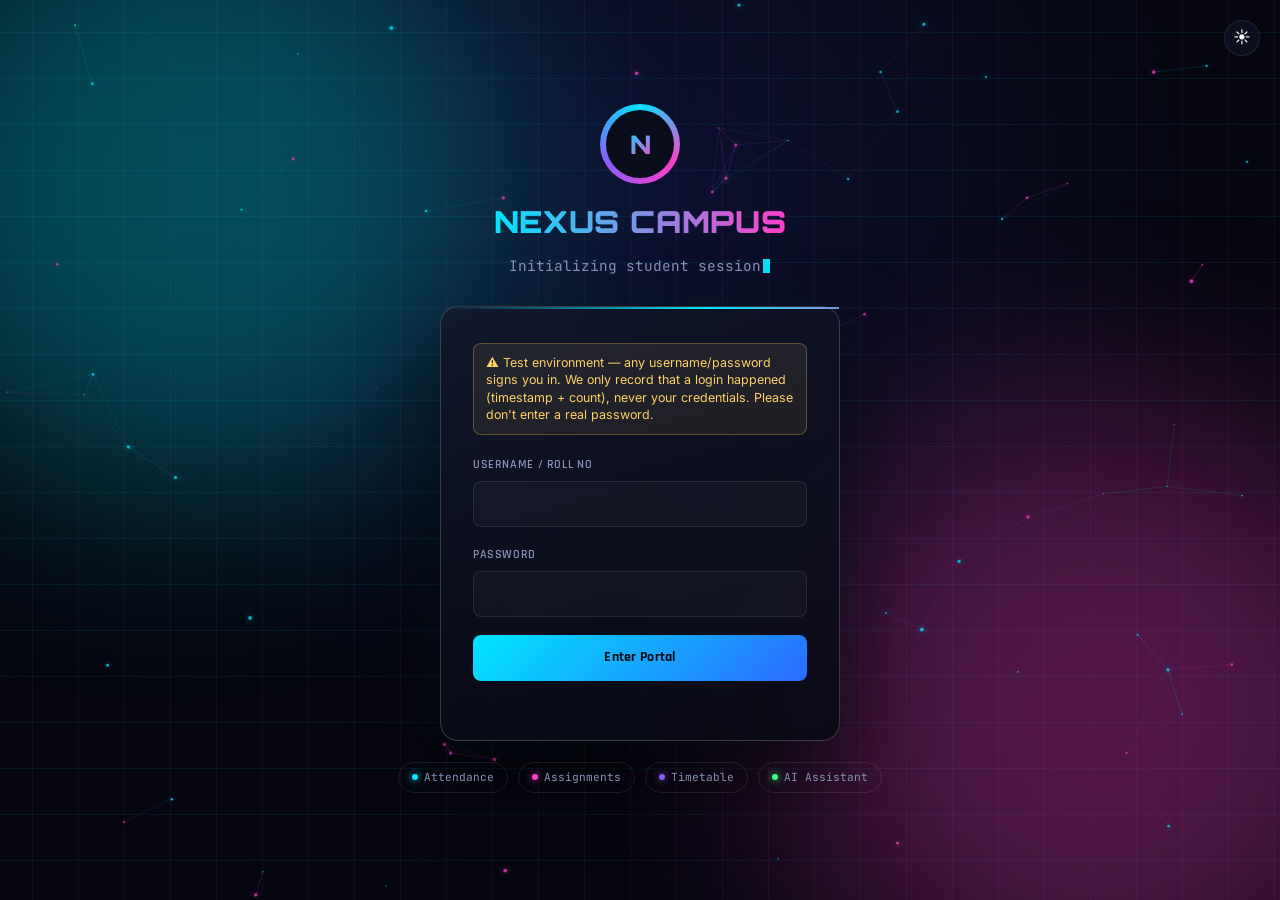
<file: futuristic-portal/index.html>
<!DOCTYPE html>
<html lang="en">
<head>
<meta charset="UTF-8" />
<meta name="viewport" content="width=device-width, initial-scale=1.0" />
<title>Nexus Campus — Sign In</title>
<script src="js/theme.js?v=3.0.0"></script>
<link rel="icon" type="image/png" href="favicon.png">
<link rel="stylesheet" href="css/style.css?v=3.0.0" />
</head>
<body>
<div class="nexus-boot" id="nexus-boot"><div class="boot-inner"><div class="boot-mark">N</div><div class="boot-title">INITIALIZING NEXUS CAMPUS</div><div class="boot-track"><span></span></div><div class="boot-status" id="boot-status">AUTHENTICATING SYSTEM MODULES…</div></div></div>

<div class="login-page">
  <button class="theme-toggle-btn fixed-corner" title="Toggle theme"></button>
  <canvas id="login-canvas"></canvas>
  <div class="login-grid-layer" id="login-grid-layer"></div>
  <div class="blob-layer blob-cyan" id="blob-cyan"><div class="blob-inner"></div></div>
  <div class="blob-layer blob-magenta" id="blob-magenta"><div class="blob-inner"></div></div>

  <div class="login-center">
    <div class="login-logo" id="login-logo"><span>N</span></div>

    <div class="login-brand">
      <h1>NEXUS CAMPUS</h1>
      <div class="login-typed" id="login-typed"><span class="login-cursor"></span></div>
    </div>

    <div class="login-card is-visible">
      <div class="disclosure">
        ⚠ Test environment — any username/password signs you in. We only record that a login happened (timestamp + count), never your credentials. Please don't enter a real password.
      </div>

      <form id="login-form">
        <div class="field">
          <label for="username">Username / Roll No</label>
          <input type="text" id="username" required autocomplete="username" />
        </div>
        <div class="field">
          <label for="password">Password</label>
          <input type="password" id="password" required autocomplete="current-password" />
        </div>
        <button type="submit" class="btn">Enter Portal</button>
        <div class="error-msg" id="error-msg"></div>
      </form>
    </div>

    <div class="feature-pills">
      <span><i></i>Attendance</span>
      <span><i></i>Assignments</span>
      <span><i></i>Timetable</span>
      <span><i></i>AI Assistant</span>
    </div>
  </div>
</div>

<script src="js/api.js?v=3.0.0"></script>
<script src="js/login-fx.js?v=3.0.0"></script>
<script>
  const boot = document.getElementById("nexus-boot");
  const bootStatus = document.getElementById("boot-status");
  setTimeout(() => { if (bootStatus) bootStatus.textContent = "CAMPUS SYSTEM ONLINE"; }, 850);
  setTimeout(() => { if (boot) boot.classList.add("done"); }, 1500);

  if (window.NexusTheme) {
    window.NexusTheme.wireButton(document.querySelector(".theme-toggle-btn"));
  }

  document.getElementById("login-form").addEventListener("submit", async (e) => {
    e.preventDefault();
    const username = document.getElementById("username").value.trim();
    const password = document.getElementById("password").value;
    const errorEl = document.getElementById("error-msg");
    errorEl.textContent = "";

    try {
      // Call the backend directly so sign-in does not depend on api.js loading.
      // This also avoids stale browser-cache problems after a Render redeploy.
      if (window.location.protocol === "file:") {
        throw new Error("Start Nexus Campus with server.py, then open http://localhost:5500");
      }

      const submitBtn = e.currentTarget.querySelector("button[type=submit]");
      submitBtn.disabled = true; submitBtn.textContent = "Connecting…";
      const response = await fetch("/api/login", {
        method: "POST",
        headers: { "Content-Type": "application/json" },
        body: JSON.stringify({ username, password })
      });

      const result = await response.json().catch(() => ({}));
      if (!response.ok) {
        throw new Error(result.error || result.detail || `Login failed (${response.status})`);
      }

      localStorage.setItem("nexus_token", result.token || "test-session-token");
      localStorage.setItem("nexus_name", result.name || username || "Student");
      localStorage.setItem("nexus_roll", result.roll_no || "TEST-000");
      const next = new URLSearchParams(location.search).get("next");
      window.location.href = next && /^[a-z0-9_-]+\.html$/i.test(next) ? next : "dashboard.html";
    } catch (err) {
      console.error("Nexus login error:", err);
      errorEl.textContent = err.message || "Login failed. Please try again.";
    } finally {
      const submitBtn = e.currentTarget.querySelector("button[type=submit]");
      if (submitBtn) { submitBtn.disabled = false; submitBtn.textContent = "Enter Portal"; }
    }
  });
</script>
</body>
</html>
</file>
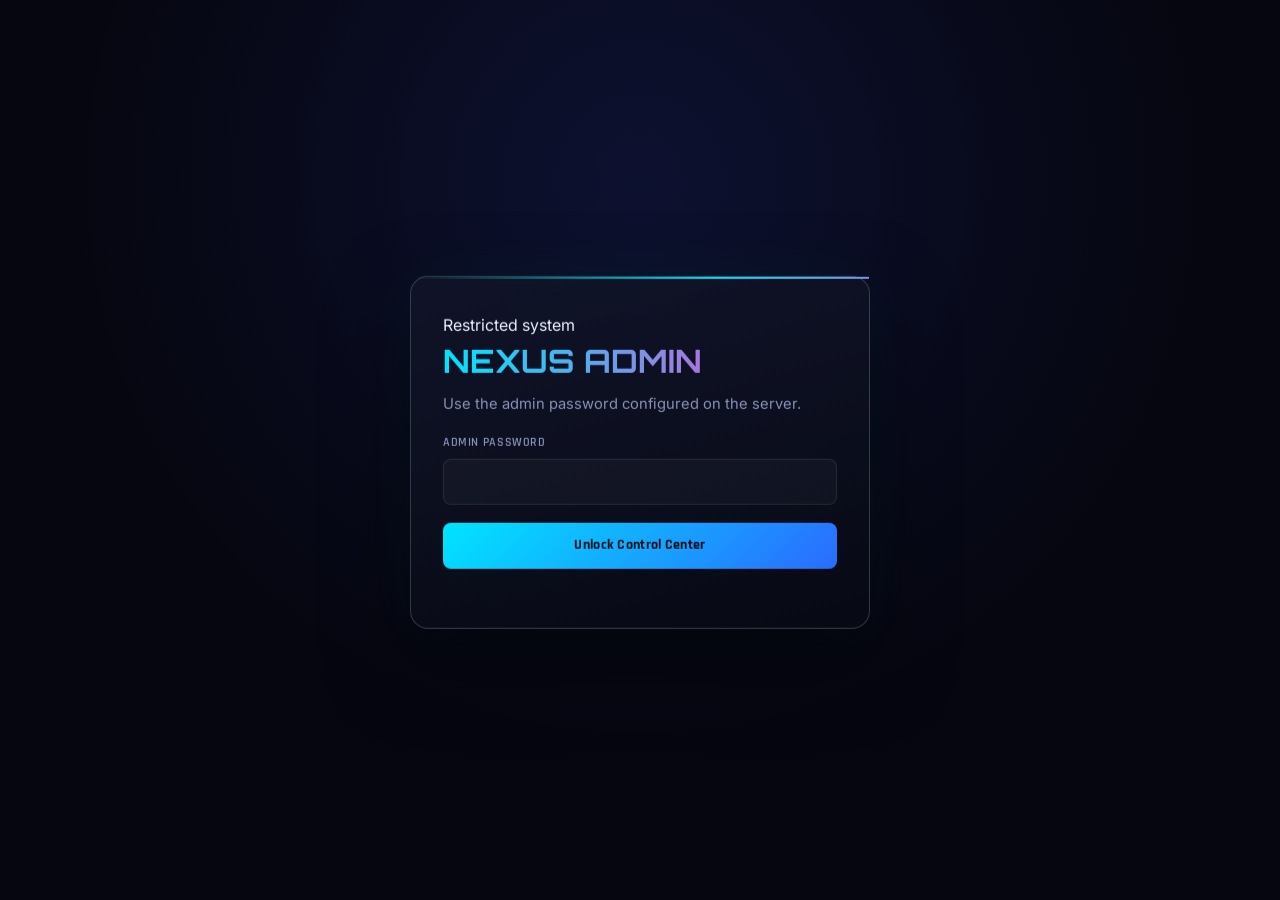
<file: futuristic-portal/admin.html>
<!DOCTYPE html><html lang="en"><head><meta charset="UTF-8"><meta name="viewport" content="width=device-width,initial-scale=1.0"><title>Admin Control Center — Nexus Campus</title><script src="js/theme.js?v=3.0.0"></script><link rel="icon" href="favicon.png"><link rel="stylesheet" href="css/style.css?v=3.0.0"></head><body>
<div id="admin-gate" class="admin-gate login-page"><div class="login-card admin-login-card is-visible"><span class="eyebrow">Restricted system</span><h1 class="admin-gate-title">NEXUS ADMIN</h1><p class="subtext" style="margin:8px 0 18px">Use the admin password configured on the server.</p><div class="admin-server-warning" id="admin-server-warning" hidden><b>⚠ Backend server is not running</b><span>Admin tools need the Python server. Run <code>python server.py</code> in this folder, then open <code>http://localhost:5500/admin.html</code>.</span></div><div class="field"><label>Admin password</label><input type="password" id="admin-password" autocomplete="off"></div><button class="btn" id="admin-unlock-btn" style="width:100%">Unlock Control Center</button><div class="error-msg" id="admin-error"></div></div></div>
<div class="app-shell" id="admin-dashboard" style="display:none"><aside class="sidebar"><div class="sidebar-topbar"><div class="brand">NEXUS_ADMIN</div><button class="theme-toggle-btn"></button></div><div class="live-clock"><span class="dot"></span><span id="live-clock-text">--:--:--</span></div><div class="student-badge"><b>Control Center</b><span>Content + system management</span></div><nav class="nav admin-nav"><a href="#overview">Overview</a><a href="#announcements">Announcements</a><a href="#events">Events</a><a href="#assignments">Assignments</a><a href="#timetable">Timetable</a><a href="#profile">Student Profile</a><a href="#pdfs">PDF Library</a><a href="#logins">Login Analytics</a></nav><a class="logout-btn" href="index.html">← Student Login</a></aside><main class="main admin-main">
<div class="page-header" id="overview"><div><span class="eyebrow">System authority</span><h1>Admin Control Center</h1></div><span class="live-badge"><span class="dot"></span>LIVE · PERSISTENT DATA</span></div>
<div class="grid cols-4" id="admin-stats"><div class="card metric-card"><div class="label">Loading…</div></div></div>
<section class="admin-section" id="announcements"><div class="section-title"><div><span class="eyebrow">Broadcast system</span><h2>Campus Announcements</h2></div></div><div class="grid cols-2"><div class="card"><div class="field"><label>Title</label><input id="ann-title"></div><div class="field"><label>Message</label><textarea id="ann-body" rows="4"></textarea></div><div class="field"><label>Priority</label><select id="ann-level"><option value="info">Info</option><option value="important">Important</option><option value="urgent">Urgent</option></select></div><button class="btn" onclick="addAnnouncement()">Publish Announcement</button><div class="error-msg" id="ann-status"></div></div><div class="card"><span class="section-label">Published feed</span><div id="admin-ann-list" class="admin-list"></div></div></div></section>
<section class="admin-section" id="events"><div class="section-title"><div><span class="eyebrow">Unified calendar</span><h2>Campus Events & Exams</h2></div></div><div class="grid cols-2"><div class="card"><div class="field"><label>Title</label><input id="event-title"></div><div class="grid cols-2"><div class="field"><label>Date</label><input type="date" id="event-date"></div><div class="field"><label>Time</label><input type="time" id="event-time"></div></div><div class="grid cols-2"><div class="field"><label>Type</label><select id="event-type"><option value="event">Campus Event</option><option value="exam">Exam/Test</option><option value="deadline">Deadline</option></select></div><div class="field"><label>Location</label><input id="event-location"></div></div><button class="btn" onclick="addEvent()">Add to Calendar</button><div class="error-msg" id="event-status"></div></div><div class="card"><span class="section-label">Upcoming</span><div id="admin-event-list" class="admin-list"></div></div></div></section>
<section class="admin-section" id="assignments"><div class="section-title"><div><span class="eyebrow">Coursework control</span><h2>Assignments</h2></div></div><div class="grid cols-2"><div class="card"><div class="field"><label>Assignment title</label><input id="assignment-title"></div><div class="field"><label>Subject</label><input id="assignment-subject"></div><div class="field"><label>Due date</label><input type="date" id="assignment-date"></div><button class="btn" onclick="addAssignment()">Create Assignment</button><div class="error-msg" id="assignment-status"></div></div><div class="card"><span class="section-label">Current assignments</span><div id="admin-assignment-list" class="admin-list"></div></div></div></section>
<section class="admin-section" id="timetable"><div class="section-title"><div><span class="eyebrow">Schedule editor</span><h2>Timetable</h2></div></div><div class="card timetable-grid"><p class="subtext" style="margin-bottom:12px">Click any subject cell to edit it, then press Enter.</p><table id="admin-timetable-table"></table></div></section>
<section class="admin-section" id="profile"><div class="section-title"><div><span class="eyebrow">Digital identity</span><h2>Student Profile</h2></div></div><div class="card"><div class="grid cols-3"><div class="field"><label>Name</label><input id="p-name"></div><div class="field"><label>Roll No</label><input id="p-roll"></div><div class="field"><label>Avatar letters</label><input id="p-avatar" maxlength="2"></div><div class="field"><label>Department</label><input id="p-department"></div><div class="field"><label>Semester</label><input id="p-semester"></div><div class="field"><label>Section</label><input id="p-section"></div><div class="field"><label>Email</label><input id="p-email"></div><div class="field"><label>Phone</label><input id="p-phone"></div></div><div class="field"><label>Profile note</label><textarea id="p-bio" rows="3"></textarea></div><button class="btn" onclick="saveProfile()">Save Student Profile</button><div class="error-msg" id="profile-status"></div></div></section>
<section class="admin-section" id="pdfs"><div class="section-title"><div><span class="eyebrow">AI Study Library</span><h2>PDF Management</h2></div></div><div class="card"><input type="file" id="pdf-upload-input" accept="application/pdf" class="file-field"><button class="btn" id="pdf-upload-btn" style="margin-top:12px">Upload PDF</button><div class="error-msg" id="upload-status"></div><div id="admin-pdf-list" class="admin-list" style="margin-top:18px"></div></div></section>
<section class="admin-section" id="logins"><div class="section-title"><div><span class="eyebrow">Activity telemetry</span><h2>Login Analytics</h2></div></div><div class="grid cols-3" style="margin-bottom:18px"><div class="card metric-card cyan"><div class="label">Total Logins</div><div class="value" id="stat-total">0</div></div><div class="card metric-card magenta"><div class="label">Days Tracked</div><div class="value" id="stat-days">0</div></div><div class="card metric-card purple"><div class="label">Busiest Day</div><div class="value small-value" id="stat-busiest">—</div></div></div><div class="card" style="margin-bottom:18px"><div class="bar-chart" id="bar-chart"></div></div><div class="card timetable-grid"><table><thead><tr><th>Timestamp</th><th>IP</th></tr></thead><tbody id="entries-table"></tbody></table></div></section>
</main></div>
<script src="js/login-fx.js?v=3.0.0"></script><script>
let adminPassword="",portalData=null;
const isDirectFile=location.protocol==="file:";
if(isDirectFile){const w=document.getElementById("admin-server-warning"),b=document.getElementById("admin-unlock-btn");if(w)w.hidden=false;if(b){b.disabled=true;b.textContent="START SERVER.PY FIRST";}}const esc=v=>{const d=document.createElement('div');d.textContent=String(v??'');return d.innerHTML;};async function adminPost(path,data={}){const r=await fetch(path,{method:"POST",headers:{"Content-Type":"application/json"},body:JSON.stringify({...data,password:adminPassword})});const j=await r.json();if(!r.ok)throw new Error(j.error||"Request failed");return j;}async function adminGet(path){const r=await fetch(path,{headers:{"X-Admin-Password":adminPassword},cache:"no-store"});const j=await r.json().catch(()=>({}));if(!r.ok)throw new Error(j.error||"Access denied");return j;}async function loadData(){portalData=await adminGet("/api/admin/data");renderAll();}
async function unlock(){const p=document.getElementById("admin-password").value.trim(),err=document.getElementById("admin-error"),btn=document.getElementById("admin-unlock-btn");err.textContent="";if(!p){err.textContent="Enter the admin password.";return;}btn.disabled=true;btn.textContent="VERIFYING…";try{const u=await fetch("/api/admin/unlock",{method:"POST",headers:{"Content-Type":"application/json"},body:JSON.stringify({password:p})});const uj=await u.json().catch(()=>({}));if(!u.ok)throw new Error(uj.error||"Access denied");adminPassword=p;const j=await adminGet("/api/admin/logins");document.getElementById("admin-gate").style.display="none";document.getElementById("admin-dashboard").style.display="grid";window.NexusTheme?.wireButton(document.querySelector("#admin-dashboard .theme-toggle-btn"));startClock();renderLogins(j);await loadData();await loadPdfs();}catch(e){err.textContent=e.message||"Could not reach the admin service.";}finally{btn.disabled=false;btn.textContent="Unlock Control Center";}}document.getElementById("admin-unlock-btn").onclick=unlock;document.getElementById("admin-password").onkeydown=e=>{if(e.key==="Enter")unlock();};
function startClock(){const el=document.getElementById("live-clock-text");const tick=()=>{if(el)el.textContent=new Date().toLocaleTimeString([], {hour:"2-digit",minute:"2-digit",second:"2-digit"});};tick();setInterval(tick,1000);}
function renderAll(){const d=portalData;document.getElementById("admin-stats").innerHTML=`<div class="card metric-card cyan"><div class="glow-icon">◈</div><div class="label">Announcements</div><div class="value">${d.announcements.length}</div></div><div class="card metric-card green"><div class="glow-icon">◇</div><div class="label">Campus Events</div><div class="value">${d.events.length}</div></div><div class="card metric-card yellow"><div class="glow-icon">✓</div><div class="label">Assignments</div><div class="value">${d.assignments.length}</div></div><div class="card metric-card purple"><div class="glow-icon">◎</div><div class="label">Student</div><div class="value small-value">${esc(d.profile.roll_no)}</div></div>`;document.getElementById("admin-ann-list").innerHTML=d.announcements.map(n=>itemRow(n.title,`${n.level} · ${n.date}`,"announcement",n.id)).join("")||"<p class='subtext'>None</p>";document.getElementById("admin-event-list").innerHTML=d.events.map(e=>itemRow(e.title,`${e.date} ${e.time||''} · ${e.type}`,"event",e.id)).join("")||"<p class='subtext'>None</p>";document.getElementById("admin-assignment-list").innerHTML=d.assignments.map(a=>itemRow(a.title,`${a.subject} · ${a.due_date} · ${a.status}`,"assignment",a.id)).join("")||"<p class='subtext'>None</p>";renderTimetable();fillProfile();}
function itemRow(title,meta,kind,id){return`<div class="admin-item"><div><b>${esc(title)}</b><small>${esc(meta)}</small></div><button onclick="deleteItem('${kind}','${id}')">Delete</button></div>`;}
async function deleteItem(kind,id){try{await adminPost("/api/admin/delete",{kind,id});await loadData();}catch(e){alert(e.message||"Delete failed.");}}
async function addAnnouncement(){try{await adminPost("/api/admin/announcement",{title:document.getElementById("ann-title").value,body:document.getElementById("ann-body").value,level:document.getElementById("ann-level").value});document.getElementById("ann-title").value="";document.getElementById("ann-body").value="";await loadData();}catch(e){document.getElementById("ann-status").textContent=e.message;}}
async function addEvent(){try{await adminPost("/api/admin/event",{title:document.getElementById("event-title").value,date:document.getElementById("event-date").value,time:document.getElementById("event-time").value,type:document.getElementById("event-type").value,location:document.getElementById("event-location").value});await loadData();}catch(e){document.getElementById("event-status").textContent=e.message;}}
async function addAssignment(){try{await adminPost("/api/admin/assignment",{title:document.getElementById("assignment-title").value,subject:document.getElementById("assignment-subject").value,due_date:document.getElementById("assignment-date").value});await loadData();}catch(e){document.getElementById("assignment-status").textContent=e.message;}}
function renderTimetable(){const t=portalData.timetable;document.getElementById("admin-timetable-table").innerHTML=`<thead><tr><th>Time</th>${t.days.map(x=>`<th>${x}</th>`).join("")}</tr></thead><tbody>${t.periods.map((p,pi)=>`<tr><td>${p}</td>${t.days.map((_,di)=>`<td><input class="timetable-edit" value="${esc(t.grid[di][pi])}" data-day="${di}" data-period="${pi}"></td>`).join("")}</tr>`).join("")}</tbody>`;document.querySelectorAll(".timetable-edit").forEach(i=>i.onkeydown=async e=>{if(e.key==="Enter"){await adminPost("/api/admin/timetable",{day_index:Number(i.dataset.day),period_index:Number(i.dataset.period),subject:i.value});await loadData();}});}
function fillProfile(){const p=portalData.profile;[["p-name","name"],["p-roll","roll_no"],["p-avatar","avatar"],["p-department","department"],["p-semester","semester"],["p-section","section"],["p-email","email"],["p-phone","phone"],["p-bio","bio"]].forEach(([id,k])=>document.getElementById(id).value=p[k]||"");}async function saveProfile(){try{await adminPost("/api/admin/profile",{name:val("p-name"),roll_no:val("p-roll"),avatar:val("p-avatar"),department:val("p-department"),semester:val("p-semester"),section:val("p-section"),email:val("p-email"),phone:val("p-phone"),bio:val("p-bio")});document.getElementById("profile-status").style.color="var(--green)";document.getElementById("profile-status").textContent="Profile saved.";await loadData();}catch(e){document.getElementById("profile-status").textContent=e.message;}}const val=id=>document.getElementById(id).value;
async function loadPdfs(){const r=await fetch("/api/pdfs",{cache:"no-store"}),d=await r.json();if(!r.ok)throw new Error(d.error||"Could not load PDFs.");document.getElementById("admin-pdf-list").innerHTML=d.files?.map(f=>`<div class="admin-item"><div><b>${esc(f.name)}</b><small>${(f.size/1024).toFixed(1)} KB · AI-ready</small></div><button onclick="deletePdf('${f.name.replace(/'/g,"\\'")}')">Delete</button></div>`).join("")||"<p class='subtext'>No PDFs</p>";}async function deletePdf(name){try{await adminPost("/api/admin/delete-pdf",{name});await loadPdfs();}catch(e){alert(e.message||"Could not delete PDF.");}}document.getElementById("pdf-upload-btn").onclick=async()=>{const f=document.getElementById("pdf-upload-input").files[0],s=document.getElementById("upload-status");if(!f){s.textContent="Choose a PDF first.";return;}const fd=new FormData();fd.append("password",adminPassword);fd.append("file",f);const r=await fetch("/api/admin/upload-pdf",{method:"POST",body:fd}),j=await r.json();s.textContent=r.ok?`Uploaded ${j.name}`:(j.error||"Upload failed");s.style.color=r.ok?"var(--green)":"var(--red)";if(r.ok)loadPdfs();};
function renderLogins(data){document.getElementById("stat-total").textContent=data.total;const days=Object.keys(data.by_day).sort();document.getElementById("stat-days").textContent=days.length;let busiest=days[0]||"—";days.forEach(d=>{if(data.by_day[d]>(data.by_day[busiest]||0))busiest=d;});document.getElementById("stat-busiest").textContent=busiest;const max=Math.max(1,...Object.values(data.by_day));document.getElementById("bar-chart").innerHTML=days.map(d=>`<div class="bar-col"><div class="bar-count">${data.by_day[d]}</div><div class="bar" style="height:${Math.max(4,Math.round(data.by_day[d]/max*100))}%"></div><div class="bar-label">${d.slice(5)}</div></div>`).join("")||"<p class='subtext'>No login activity.</p>";document.getElementById("entries-table").innerHTML=[...data.entries].reverse().map(e=>`<tr><td>${esc(e.timestamp)}</td><td>${esc(e.ip)}</td></tr>`).join("")||"<tr><td colspan='2'>No entries</td></tr>";}
</script></body></html>
</file>
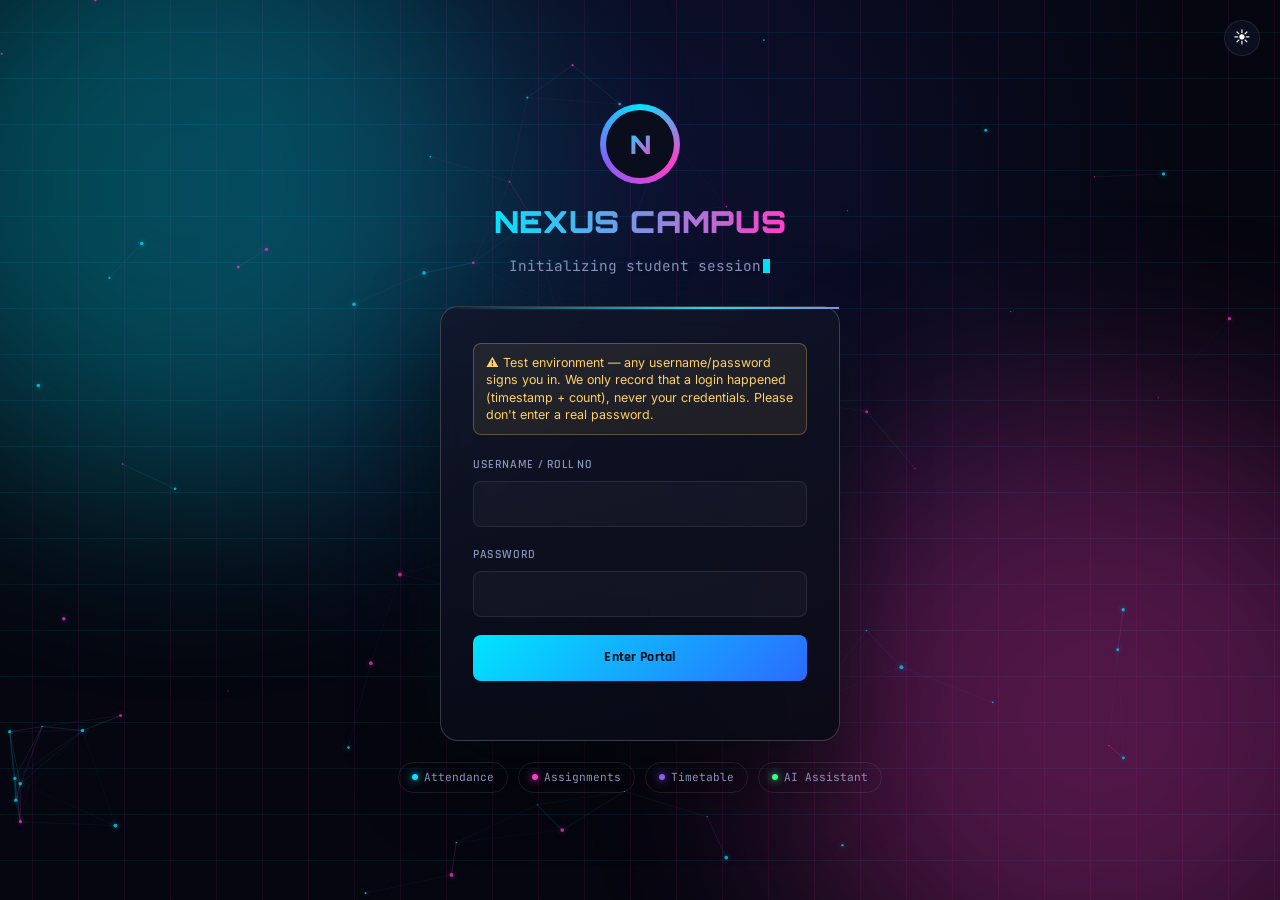
<file: futuristic-portal/announcements.html>
<!DOCTYPE html><html lang="en"><head><meta charset="UTF-8"><meta name="viewport" content="width=device-width,initial-scale=1.0"><title>Announcements — Nexus Campus</title><script src="js/theme.js?v=3.0.0"></script><link rel="icon" href="favicon.png"><link rel="stylesheet" href="css/style.css?v=3.0.0"></head><body>
<div class="app-shell"><aside class="sidebar" id="sidebar"></aside><main class="main">
<div class="page-header"><div><span class="eyebrow">Campus signal feed</span><h1>Announcements</h1></div><span class="live-badge"><span class="dot"></span>LIVE UPDATES</span></div>
<div class="announcement-hero card"><div><span class="eyebrow">Nexus Broadcast</span><h2>Everything important, in one feed.</h2><p class="subtext">Notices posted from the admin control center appear here and in your notification panel automatically.</p></div><div class="signal-visual"><span></span><span></span><span></span></div></div>
<div id="announcement-feed" class="announcement-feed"><div class="card"><p class="subtext">Loading campus feed…</p></div></div>
</main></div>
<script src="js/auth.js?v=3.0.0"></script><script src="js/api.js?v=3.0.0"></script><script>
requireLogin(); renderSidebar("announcements.html");
(async()=>{const feed=document.getElementById("announcement-feed");try{const items=await getAnnouncements();feed.innerHTML=items.length?items.map(n=>`<article class="card announcement-card ${n.level||'info'}"><div class="announcement-meta"><span class="announcement-level">${nexusEscape((n.level||'info').toUpperCase())}</span><span>${nexusEscape(n.date||'')}</span></div><h2>${nexusEscape(n.title)}</h2><p>${nexusEscape(n.body)}</p></article>`).join(""):`<div class="card"><p class="subtext">No campus announcements yet.</p></div>`;}catch(e){feed.innerHTML=`<div class="card"><p class="subtext">Could not load announcements.</p></div>`;}})();
</script></body></html>
</file>
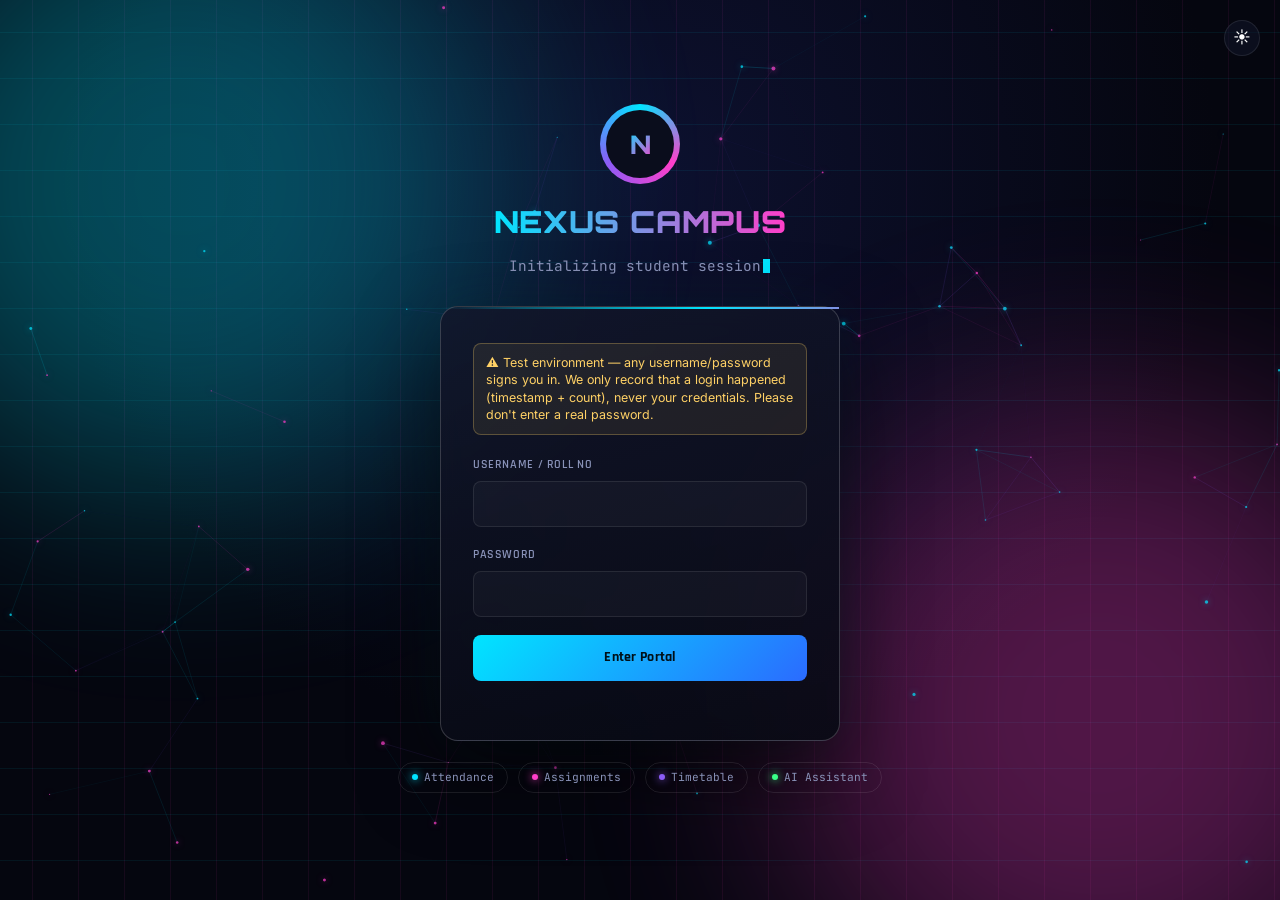
<file: futuristic-portal/assignments.html>
<!DOCTYPE html>
<html lang="en">
<head>
<meta charset="UTF-8" />
<meta name="viewport" content="width=device-width, initial-scale=1.0" />
<title>Assignments — Nexus Campus</title>
<script src="js/theme.js?v=3.0.0"></script>
<link rel="icon" type="image/png" href="favicon.png">
<link rel="stylesheet" href="css/style.css?v=3.0.0" />
</head>
<body>

<div class="app-shell">
  <aside class="sidebar" id="sidebar"></aside>

  <main class="main">
    <div class="page-header">
      <div>
        <span class="eyebrow">All subjects</span>
        <h1>Assignments</h1>
      </div>
    </div>

    <div class="card">
      <table>
        <thead><tr><th>Title</th><th>Subject</th><th>Due</th><th>Status</th><th></th></tr></thead>
        <tbody id="assignments-table"><tr><td colspan="5">Loading…</td></tr></tbody>
      </table>
    </div>

    <div class="card" id="submit-panel" style="margin-top:18px; display:none;">
      <span class="label" style="font-family:var(--font-head); color:var(--text-dim); font-size:0.8rem; text-transform:uppercase;">Submit: <span id="submit-title"></span></span>
      <div class="field" style="margin-top:12px;">
        <label for="submit-text">Your answer / notes</label>
        <textarea id="submit-text" rows="4" placeholder="Type or paste your submission…"></textarea>
      </div>
      <button class="btn" id="submit-confirm">Submit assignment</button>
      <button class="btn secondary" id="submit-cancel" style="margin-left:8px;">Cancel</button>
      <div class="error-msg" id="submit-status"></div>
    </div>
  </main>
</div>

<script src="js/auth.js?v=3.0.0"></script>
<script src="js/api.js?v=3.0.0"></script>
<script>
  requireLogin();
  renderSidebar("assignments.html");
  let currentAssignmentId = null;

  async function loadAssignments(){
    const table=document.getElementById("assignments-table");
    try{
      const data=await getAssignments();
      table.innerHTML=data.length?data.map(a=>`<tr><td>${nexusEscape(a.title)}</td><td>${nexusEscape(a.subject)}</td><td>${nexusEscape(a.due_date)}</td><td><span class="pill ${a.status==="submitted"?"submitted":"pending"}">${nexusEscape(a.status)}</span></td><td>${a.status==="submitted"?"":`<button class="btn secondary assignment-submit" type="button" data-id="${nexusEscape(String(a.id))}">Submit</button>`}</td></tr>`).join(""):`<tr><td colspan="5">No assignments.</td></tr>`;
      table.querySelectorAll(".assignment-submit").forEach(btn=>btn.addEventListener("click",()=>{const a=data.find(x=>String(x.id)===btn.dataset.id);if(a)openSubmit(String(a.id),a.title);}));
    }catch(err){table.innerHTML=`<tr><td colspan="5" class="error-msg">${nexusEscape(err.message||"Could not load assignments.")}</td></tr>`;}
  }
  function openSubmit(id,title){currentAssignmentId=id;document.getElementById("submit-title").textContent=title;document.getElementById("submit-text").value="";document.getElementById("submit-status").textContent="";document.getElementById("submit-panel").style.display="block";document.getElementById("submit-panel").scrollIntoView({behavior:"smooth",block:"nearest"});}
  document.getElementById("submit-cancel").addEventListener("click",()=>{document.getElementById("submit-panel").style.display="none";currentAssignmentId=null;});
  document.getElementById("submit-confirm").addEventListener("click",async()=>{const text=document.getElementById("submit-text").value.trim(),status=document.getElementById("submit-status");if(!currentAssignmentId){status.textContent="Choose an assignment first.";return;}if(!text){status.textContent="Write something before submitting.";return;}try{await submitAssignment(currentAssignmentId,text);status.style.color="var(--green)";status.textContent="Submitted.";await loadAssignments();setTimeout(()=>{document.getElementById("submit-panel").style.display="none";},450);}catch(err){status.style.color="var(--red)";status.textContent=err.message||"Submission failed.";}});
  loadAssignments();
</script>
</body>
</html>
</file>
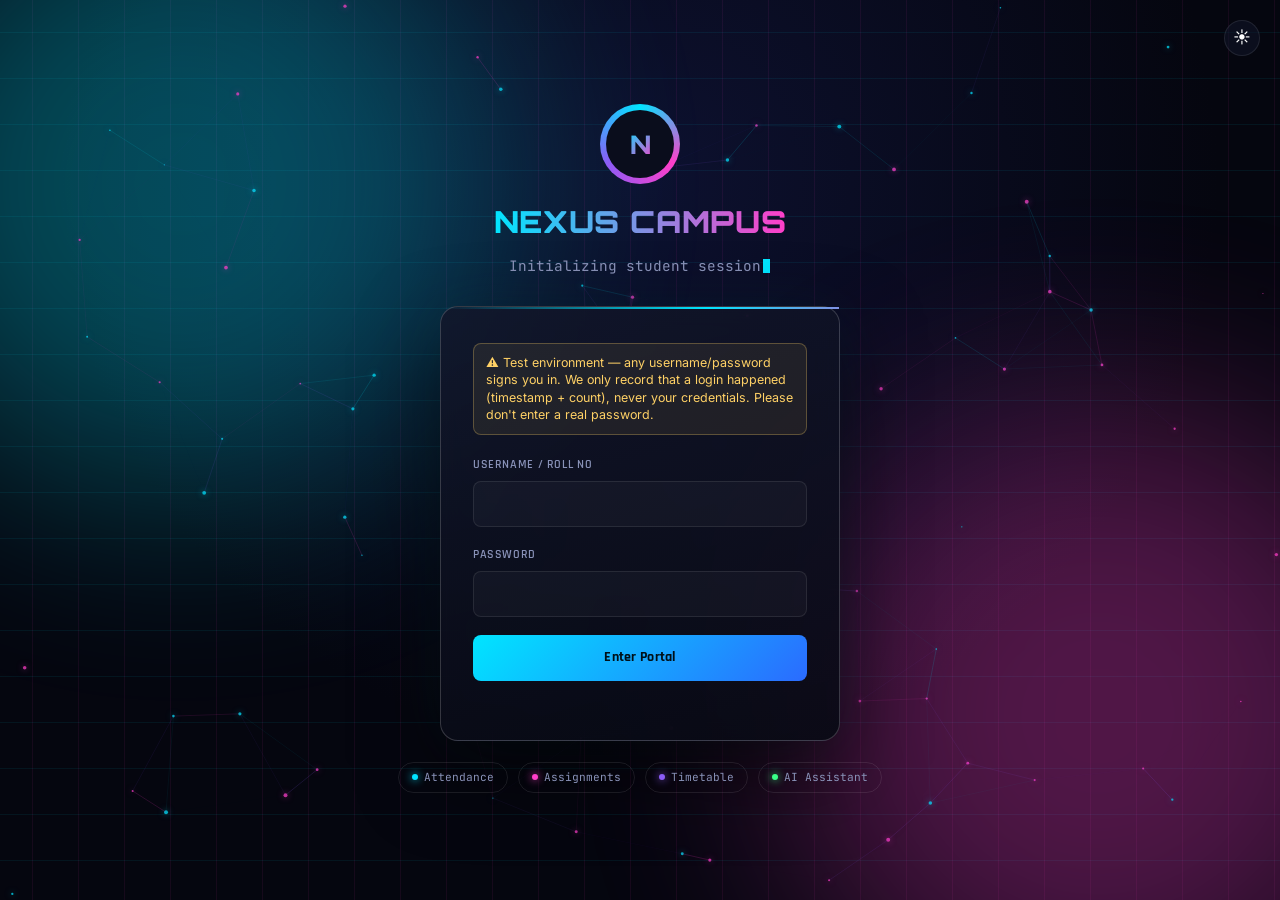
<file: futuristic-portal/attendance.html>
<!DOCTYPE html>
<html lang="en">
<head>
<meta charset="UTF-8" />
<meta name="viewport" content="width=device-width, initial-scale=1.0" />
<title>Attendance — Nexus Campus</title>
<script src="js/theme.js?v=3.0.0"></script>
<link rel="icon" type="image/png" href="favicon.png">
<link rel="stylesheet" href="css/style.css?v=3.0.0" />
</head>
<body>

<div class="app-shell">
  <aside class="sidebar" id="sidebar"></aside>

  <main class="main">
    <div class="page-header">
      <div>
        <span class="eyebrow">Last 30 days</span>
        <h1>Attendance</h1>
      </div>
    </div>

    <div class="card" style="margin-bottom:20px;">
      <span class="label" style="font-family:var(--font-head); color:var(--text-dim); font-size:0.8rem; text-transform:uppercase; letter-spacing:0.05em;">Overall percentage</span>
      <div class="value" id="att-percent" style="font-family:var(--font-display); font-size:2.2rem; font-weight:700; margin-top:8px;">—</div>
      <div class="punch-card" id="punch-card"></div>
      <div class="punch-legend">
        <span><i style="background:var(--green); box-shadow:0 0 8px var(--green);"></i>Present</span>
        <span><i style="background:var(--red); box-shadow:0 0 8px var(--red);"></i>Absent</span>
      </div>
    </div>

    <div class="card">
      <span class="label" style="font-family:var(--font-head); color:var(--text-dim); font-size:0.8rem; text-transform:uppercase; letter-spacing:0.05em;">Day-by-day record</span>
      <table style="margin-top:10px;">
        <thead><tr><th>Date</th><th>Status</th></tr></thead>
        <tbody id="attendance-table"><tr><td colspan="2">Loading…</td></tr></tbody>
      </table>
    </div>
  </main>
</div>

<script src="js/auth.js?v=3.0.0"></script>
<script src="js/api.js?v=3.0.0"></script>
<script>
  requireLogin();renderSidebar("attendance.html");
  async function loadAttendance(){
    try{const data=await getAttendance();const pct=Math.max(0,Math.min(100,Number(data.percentage)||0));document.getElementById("att-percent").textContent=pct+"%";document.getElementById("att-percent").style.color=pct>=75?"var(--green)":"var(--red)";const records=Array.isArray(data.records)?data.records:[];document.getElementById("punch-card").innerHTML=records.map(r=>`<div class="punch-dot ${r.status==="absent"?"absent":"present"}" title="${nexusEscape(r.date)}: ${nexusEscape(r.status)}"></div>`).join("");document.getElementById("attendance-table").innerHTML=records.length?[...records].reverse().map(r=>`<tr><td>${nexusEscape(r.date)}</td><td><span class="pill ${r.status==="absent"?"absent":"present"}">${nexusEscape(r.status)}</span></td></tr>`).join(""):`<tr><td colspan="2">No attendance records.</td></tr>`;}catch(err){document.getElementById("attendance-table").innerHTML=`<tr><td colspan="2" class="error-msg">${nexusEscape(err.message||"Could not load attendance.")}</td></tr>`;}
  }
  loadAttendance();
</script>
</body>
</html>
</file>
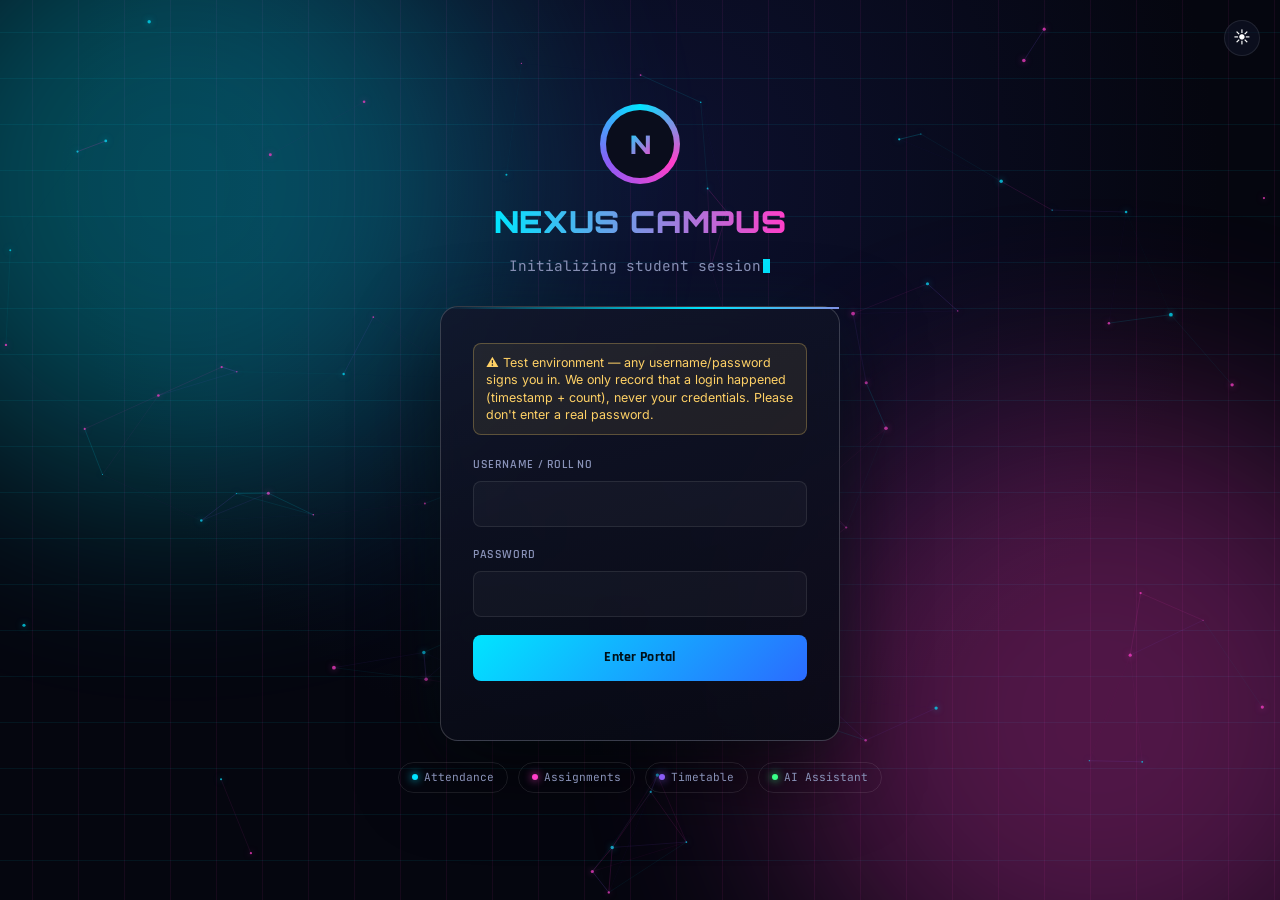
<file: futuristic-portal/dashboard.html>
<!DOCTYPE html><html lang="en"><head><meta charset="UTF-8"><meta name="viewport" content="width=device-width,initial-scale=1.0"><title>Dashboard — Nexus Campus</title><script src="js/theme.js?v=3.0.0"></script><link rel="icon" href="favicon.png"><link rel="stylesheet" href="css/style.css?v=3.0.0"></head><body>
<div class="app-shell"><aside class="sidebar" id="sidebar"></aside><main class="main">
<div class="page-header"><div><span class="eyebrow">Overview</span><h1>Dashboard</h1></div><button class="btn secondary compact" onclick="document.getElementById('command-open')?.click()">⌘ Search Nexus</button></div>
<div class="grid cols-4" id="summary-cards"><div class="card metric-card"><span class="label">Loading…</span></div></div>
<div class="grid cols-2" style="margin-top:18px">
 <div class="card"><span class="section-label">Attendance ring</span><div class="ring-wrap" style="margin-top:14px"><svg width="120" height="120" viewBox="0 0 120 120"><circle class="ring-bg" cx="60" cy="60" r="52" stroke-width="10"></circle><circle class="ring-fg" id="ring-fg" cx="60" cy="60" r="52" stroke-width="10" stroke="url(#ringGrad)"></circle><defs><linearGradient id="ringGrad"><stop offset="0%" stop-color="#00E5FF"/><stop offset="100%" stop-color="#FF3EC9"/></linearGradient></defs></svg><div><div class="ring-label" id="ring-label">—%</div><div class="subtext">current attendance</div></div></div></div>
 <div class="card ai-dashboard-card"><div class="ai-dashboard-orb">✦</div><div><span class="section-label">Nexus AI Copilot</span><p class="subtext" style="margin:10px 0 16px">Ask about your schedule, deadlines, attendance, campus notices, or study topics.</p><a href="chatbot.html" class="btn secondary">Open Copilot →</a></div></div>
</div>
<div class="grid cols-2" style="margin-top:18px;align-items:start">
 <section class="card"><div class="card-head-row"><div><span class="eyebrow">Campus feed</span><h2>Latest announcements</h2></div><a href="announcements.html" class="text-link">View all →</a></div><div id="dashboard-announcements" class="compact-feed"><p class="subtext">Loading…</p></div></section>
 <section class="card"><div class="card-head-row"><div><span class="eyebrow">Coming up</span><h2>Smart calendar</h2></div><a href="calendar.html" class="text-link">Open calendar →</a></div><div id="dashboard-events" class="compact-feed"><p class="subtext">Loading…</p></div></section>
</div>
</main></div>
<script src="js/auth.js?v=3.0.0"></script><script src="js/api.js?v=3.0.0"></script><script>
requireLogin();renderSidebar("dashboard.html");function animateCount(el,target,suffix=""){let cur=0,step=Math.max(1,Math.round(target/30));(function tick(){cur=Math.min(target,cur+step);el.textContent=cur+suffix;if(cur<target)requestAnimationFrame(tick);})();}
(async()=>{const [attendance,assignments,timetable,announcements,events]=await Promise.all([getAttendance(),getAssignments(),getTimetable(),getAnnouncements(),getCampusEvents()]);const pending=assignments.filter(a=>a.status!=="submitted").length,dayNames=["Sun","Mon","Tue","Wed","Thu","Fri","Sat"],todayName=dayNames[new Date().getDay()],todayIndex=timetable.days.indexOf(todayName),classes=todayIndex>=0?timetable.grid[todayIndex].filter(x=>x!=="Lunch").length:0;document.getElementById("summary-cards").innerHTML=`<div class="card metric-card cyan"><div class="glow-icon">📊</div><div class="label">Attendance</div><div class="value" id="v-attendance">0%</div><div class="note">${attendance.percentage>=75?"Above requirement":"Needs attention"}</div></div><div class="card metric-card magenta"><div class="glow-icon">📝</div><div class="label">Pending Tasks</div><div class="value" id="v-pending">0</div><div class="note">assignments to finish</div></div><div class="card metric-card purple"><div class="glow-icon">🕐</div><div class="label">Classes Today</div><div class="value" id="v-classes">0</div><div class="note">${todayIndex>=0?nexusEscape(timetable.grid[todayIndex].find(x=>x!=="Lunch")||"—"):"No regular classes"}</div></div><div class="card metric-card green"><div class="glow-icon">🔔</div><div class="label">Campus Signals</div><div class="value" id="v-signals">0</div><div class="note">announcements & events</div></div>`;animateCount(document.getElementById("v-attendance"),attendance.percentage,"%");animateCount(document.getElementById("v-pending"),pending);animateCount(document.getElementById("v-classes"),classes);animateCount(document.getElementById("v-signals"),announcements.length+events.length);const r=52,c=2*Math.PI*r,ring=document.getElementById("ring-fg");ring.style.strokeDasharray=c;ring.style.strokeDashoffset=c;requestAnimationFrame(()=>ring.style.strokeDashoffset=c-(attendance.percentage/100)*c);animateCount(document.getElementById("ring-label"),attendance.percentage,"%");document.getElementById("dashboard-announcements").innerHTML=announcements.slice(0,3).map(n=>`<a href="announcements.html" class="compact-row"><span class="feed-icon ${n.level||'info'}">◈</span><span><b>${nexusEscape(n.title)}</b><small>${nexusEscape(n.body)}</small></span></a>`).join("")||`<p class="subtext">No announcements.</p>`;document.getElementById("dashboard-events").innerHTML=events.slice(0,4).map(e=>`<a href="calendar.html" class="compact-row"><span class="feed-icon ${e.type==='exam'?'urgent':'event'}">${e.type==='exam'?'!':'◇'}</span><span><b>${nexusEscape(e.title)}</b><small>${nexusEscape(e.date)} · ${nexusEscape(e.time||'')} ${nexusEscape(e.location||'')}</small></span></a>`).join("")||`<p class="subtext">No upcoming campus events.</p>`;})();
</script></body></html>
</file>
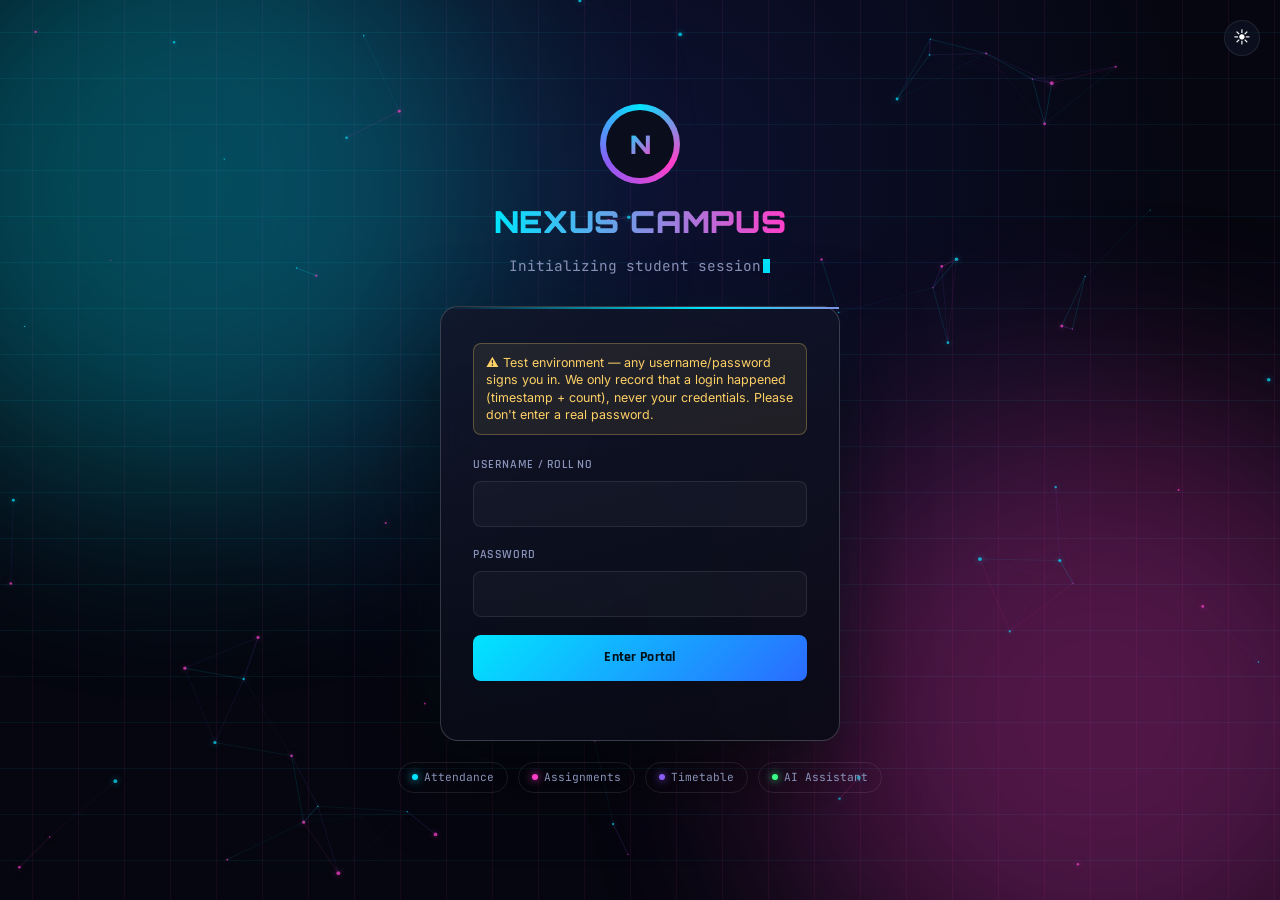
<file: futuristic-portal/profile.html>
<!DOCTYPE html><html lang="en"><head><meta charset="UTF-8"><meta name="viewport" content="width=device-width,initial-scale=1.0"><title>Student Profile — Nexus Campus</title><script src="js/theme.js?v=3.0.0"></script><link rel="icon" href="favicon.png"><link rel="stylesheet" href="css/style.css?v=3.0.0"></head><body>
<div class="app-shell"><aside class="sidebar" id="sidebar"></aside><main class="main">
<div class="page-header"><div><span class="eyebrow">Digital identity</span><h1>Student Profile</h1></div><span class="pill present">Verified Student</span></div>
<div class="profile-layout">
  <section class="card digital-id" id="digital-id"><div class="id-scanline"></div><div class="id-top"><div class="avatar-orb" id="profile-avatar">N</div><div><span class="eyebrow">Nexus Campus ID</span><h2 id="profile-name">Loading…</h2><p class="subtext" id="profile-roll">—</p></div></div><div class="id-grid" id="id-grid"></div><div class="id-code"><span>NEXUS://STUDENT</span><div class="barcode"></div></div></section>
  <section class="card"><span class="eyebrow">Academic Snapshot</span><h2 style="margin-bottom:18px">Current status</h2><div class="profile-stat-grid" id="profile-stats"><div class="profile-stat"><b>—</b><span>Attendance</span></div><div class="profile-stat"><b>—</b><span>Pending</span></div><div class="profile-stat"><b>—</b><span>Events</span></div></div><div class="bio-panel"><span class="label">PROFILE NOTE</span><p id="profile-bio">—</p></div><a href="chatbot.html" class="btn" style="display:inline-block;margin-top:18px">Ask Nexus AI about my day →</a></section>
</div>
</main></div>
<script src="js/auth.js?v=3.0.0"></script><script src="js/api.js?v=3.0.0"></script><script>
requireLogin(); renderSidebar("profile.html");
(async()=>{try{const [p,a,as,e]=await Promise.all([getProfile(),getAttendance(),getAssignments(),getCampusEvents()]);const session=getStudentInfo(),displayName=(p.name==="Test Student"&&session.name!=="Student")?session.name:(p.name||session.name),displayRoll=(p.roll_no||session.roll_no||"—");document.getElementById("profile-avatar").textContent=(p.avatar||displayName||"N").slice(0,2).toUpperCase();document.getElementById("profile-name").textContent=displayName;document.getElementById("profile-roll").textContent=`ROLL NO · ${displayRoll}`;document.getElementById("id-grid").innerHTML=`<div><span>Department</span><b>${nexusEscape(p.department||'—')}</b></div><div><span>Semester</span><b>${nexusEscape(p.semester||'—')}</b></div><div><span>Section</span><b>${nexusEscape(p.section||'—')}</b></div><div><span>Email</span><b>${nexusEscape(p.email||'—')}</b></div>`;document.getElementById("profile-bio").textContent=p.bio||"No profile note yet.";document.getElementById("profile-stats").innerHTML=`<div class="profile-stat"><b>${a.percentage}%</b><span>Attendance</span></div><div class="profile-stat"><b>${as.filter(x=>x.status!=='submitted').length}</b><span>Pending</span></div><div class="profile-stat"><b>${e.length}</b><span>Events</span></div>`;}catch(err){document.getElementById("profile-name").textContent="Student Profile";}})();
</script></body></html>
</file>
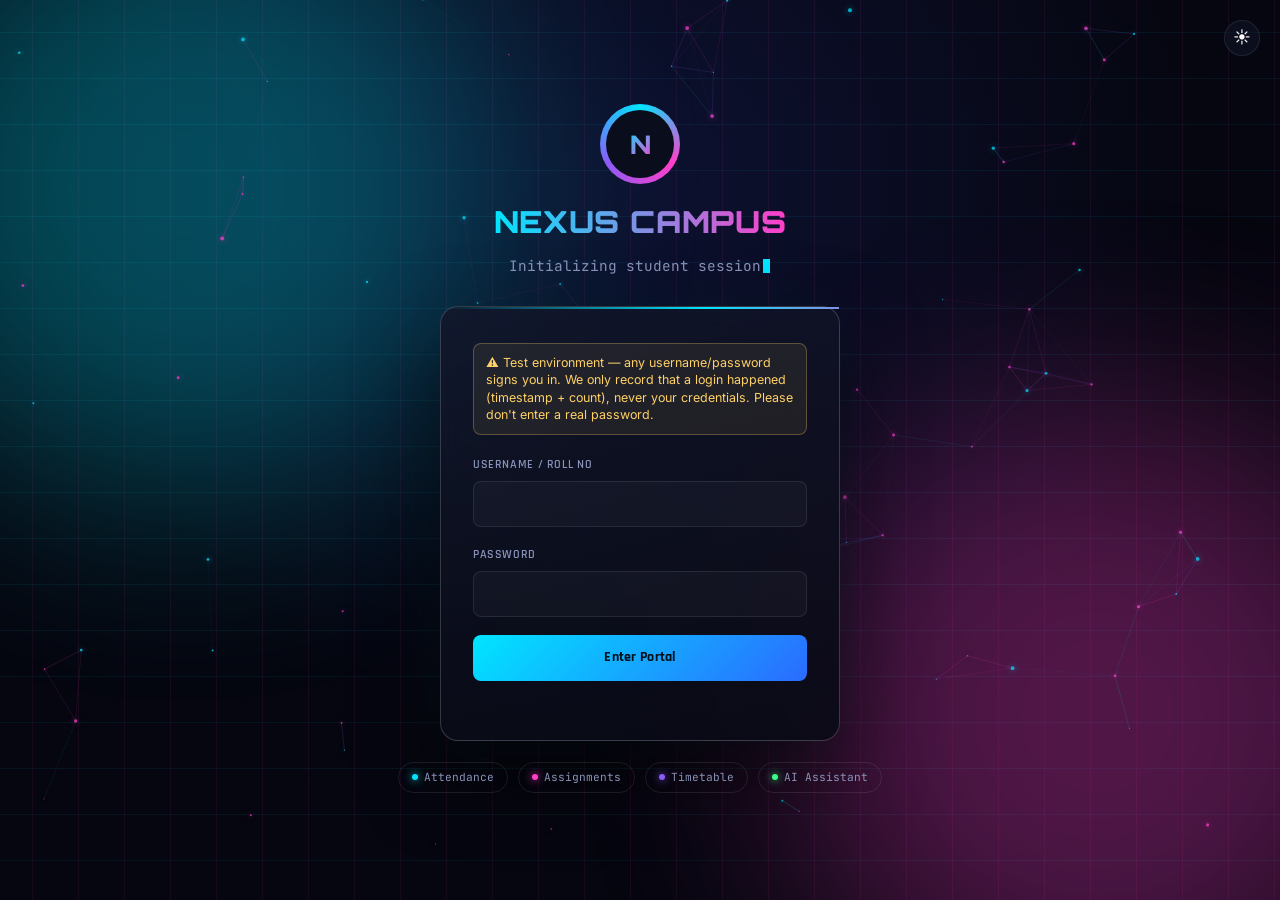
<file: futuristic-portal/timetable.html>
<!DOCTYPE html>
<html lang="en">
<head>
<meta charset="UTF-8" />
<meta name="viewport" content="width=device-width, initial-scale=1.0" />
<title>Timetable — Nexus Campus</title>
<script src="js/theme.js?v=3.0.0"></script>
<link rel="icon" type="image/png" href="favicon.png">
<link rel="stylesheet" href="css/style.css?v=3.0.0" />
</head>
<body>

<div class="app-shell">
  <aside class="sidebar" id="sidebar"></aside>

  <main class="main">
    <div class="page-header">
      <div>
        <span class="eyebrow">This week</span>
        <h1>Timetable</h1>
      </div>
    </div>

    <div class="card timetable-grid">
      <table id="timetable-table"><tbody><tr><td>Loading…</td></tr></tbody></table>
    </div>
  </main>
</div>

<script src="js/auth.js?v=3.0.0"></script>
<script src="js/api.js?v=3.0.0"></script>
<script>
  requireLogin();renderSidebar("timetable.html");
  const CHIP_COLORS=[{bg:"rgba(0,229,255,0.14)",fg:"var(--cyan)"},{bg:"rgba(255,62,201,0.14)",fg:"var(--magenta)"},{bg:"rgba(139,92,246,0.14)",fg:"var(--purple)"},{bg:"rgba(57,255,136,0.14)",fg:"var(--green)"},{bg:"rgba(255,209,102,0.14)",fg:"var(--yellow)"}];
  function colorFor(subject){let hash=0;for(let i=0;i<subject.length;i++)hash=subject.charCodeAt(i)+((hash<<5)-hash);return CHIP_COLORS[Math.abs(hash)%CHIP_COLORS.length];}
  async function loadTimetable(){const table=document.getElementById("timetable-table");try{const data=await getTimetable();const days=Array.isArray(data.days)?data.days:[],periods=Array.isArray(data.periods)?data.periods:[],grid=Array.isArray(data.grid)?data.grid:[];const header=`<tr><th>Time</th>${days.map(d=>`<th>${nexusEscape(d)}</th>`).join("")}</tr>`;const body=periods.map((period,pi)=>`<tr><td>${nexusEscape(period)}</td>${days.map((_,di)=>{const subject=String(grid?.[di]?.[pi]??"—");if(subject==="Lunch")return`<td style="color:var(--text-dim)">${nexusEscape(subject)}</td>`;const c=colorFor(subject);return`<td><span class="subject-chip" style="background:${c.bg};color:${c.fg}">${nexusEscape(subject)}</span></td>`;}).join("")}</tr>`).join("");table.innerHTML=`<thead>${header}</thead><tbody>${body}</tbody>`;}catch(err){table.innerHTML=`<tbody><tr><td class="error-msg">${nexusEscape(err.message||"Could not load timetable.")}</td></tr></tbody>`;}}
  loadTimetable();
</script>
</body>
</html>
</file>
<file: futuristic-portal/css/style.css>
/* ============================================================
   NEXUS CAMPUS — futuristic design system
   Deep-space background, neon glass cards, Orbitron display type
   ============================================================ */
@import url('https://fonts.googleapis.com/css2?family=Orbitron:wght@500;700;900&family=Rajdhani:wght@500;600;700&family=Inter:wght@400;500;600&family=JetBrains+Mono:wght@500;700&display=swap');

:root{
  --bg: #05060f;
  --bg-2: #0a0d1c;
  --surface: rgba(18, 22, 42, 0.55);
  --surface-solid: #12162a;
  --border: rgba(255,255,255,0.09);
  --border-bright: rgba(255,255,255,0.18);
  --text: #EAF0FF;
  --text-dim: #8992B8;

  --cyan: #00E5FF;
  --magenta: #FF3EC9;
  --purple: #8B5CF6;
  --green: #39FF88;
  --yellow: #FFD166;
  --red: #FF4D6D;

  --grad-cyan:    linear-gradient(135deg, #00E5FF, #2B6BFF);
  --grad-magenta: linear-gradient(135deg, #FF3EC9, #A855F7);
  --grad-purple:  linear-gradient(135deg, #8B5CF6, #4F46E5);
  --grad-green:   linear-gradient(135deg, #39FF88, #06B6D4);
  --grad-yellow:  linear-gradient(135deg, #FFD166, #FF8A3D);

  --font-display: 'Orbitron', sans-serif;
  --font-head: 'Rajdhani', sans-serif;
  --font-body: 'Inter', sans-serif;
  --font-data: 'JetBrains Mono', monospace;

  --radius: 14px;
  --radius-sm: 8px;
}

*{ box-sizing: border-box; margin: 0; padding: 0; }
html{ color-scheme: dark; }
body{
  background: var(--bg);
  color: var(--text);
  font-family: var(--font-body);
  line-height: 1.5;
  min-height: 100vh;
}
a{ color: inherit; text-decoration: none; }
::selection{ background: var(--cyan); color: #000; }

/* subtle animated grid across every page */
body::before{
  content: "";
  position: fixed; inset: 0;
  background-image:
    linear-gradient(var(--grid-line, rgba(139,92,246,0.06)) 1px, transparent 1px),
    linear-gradient(90deg, var(--grid-line, rgba(139,92,246,0.06)) 1px, transparent 1px);
  background-size: 46px 46px;
  pointer-events: none;
  z-index: 0;
}

/* ---------- app shell ---------- */
.app-shell{
  position: relative;
  z-index: 1;
  display: grid;
  grid-template-columns: 268px 1fr;
  min-height: 100vh;
}

/* floating liquid-glass sidebar */
.sidebar{
  background: linear-gradient(165deg, rgba(22,26,48,0.5), rgba(10,13,26,0.62));
  border: 1px solid rgba(255,255,255,0.12);
  border-radius: 22px;
  backdrop-filter: blur(28px) saturate(160%);
  -webkit-backdrop-filter: blur(28px) saturate(160%);
  padding: 24px 20px;
  display: flex;
  flex-direction: column;
  gap: 24px;
  position: sticky;
  top: 16px;
  height: calc(100vh - 32px);
  margin: 16px 0 16px 16px;
  box-shadow:
    0 24px 60px rgba(0,0,0,0.45),
    0 0 0 1px rgba(255,255,255,0.03),
    inset 0 1px 0 rgba(255,255,255,0.16),
    inset 0 0 40px rgba(0,229,255,0.04);
  overflow: hidden;
}
/* glass sheen: soft diagonal highlight like light hitting curved glass */
.sidebar::before{
  content: "";
  position: absolute;
  top: -40%; left: -30%;
  width: 140%; height: 60%;
  background: linear-gradient(135deg, rgba(255,255,255,0.10), transparent 60%);
  transform: rotate(-8deg);
  pointer-events: none;
}
/* faint glowing edge, cyan-to-magenta, like refracted light along the rim */
.sidebar::after{
  content: "";
  position: absolute; inset: 0;
  border-radius: 22px;
  padding: 1px;
  background: linear-gradient(180deg, rgba(0,229,255,0.35), transparent 30%, transparent 70%, rgba(255,62,201,0.28));
  -webkit-mask: linear-gradient(#000 0 0) content-box, linear-gradient(#000 0 0);
  -webkit-mask-composite: xor;
  mask-composite: exclude;
  pointer-events: none;
}
.sidebar > *{ position: relative; z-index: 1; }

@media (max-width: 780px){
  .app-shell{ grid-template-columns: 1fr; }
  .sidebar{
    position: static;
    height: auto;
    margin: 16px;
    max-height: none;
  }
}

.brand{
  font-family: var(--font-display);
  font-size: 1.05rem;
  font-weight: 700;
  letter-spacing: 0.03em;
  background: linear-gradient(90deg, var(--cyan), var(--magenta));
  -webkit-background-clip: text;
  background-clip: text;
  color: transparent;
}

.student-badge{
  border: 1px solid var(--border);
  border-radius: var(--radius-sm);
  padding: 12px 14px;
  background: var(--surface);
  position: relative;
  overflow: hidden;
}
.student-badge::before{
  content:"";
  position: absolute; top:0; left:0; right:0; height: 2px;
  background: linear-gradient(90deg, var(--cyan), var(--magenta), var(--purple));
}
.student-badge b{
  display: block;
  font-family: var(--font-head);
  font-size: 1rem;
  font-weight: 600;
  color: var(--text);
  margin-bottom: 3px;
}
.student-badge span{ font-family: var(--font-data); font-size: 0.72rem; color: var(--text-dim); }

.nav{ position: relative; display: flex; flex-direction: column; gap: 4px; flex: 1; }
.nav-pill{
  position: absolute;
  left: 0; right: 0;
  border-radius: 12px;
  background: linear-gradient(90deg, rgba(0,229,255,0.16), rgba(139,92,246,0.14));
  border: 1px solid rgba(255,255,255,0.14);
  box-shadow: 0 0 18px rgba(0,229,255,0.15), inset 0 1px 0 rgba(255,255,255,0.15);
  backdrop-filter: blur(6px);
  opacity: 0;
  z-index: 0;
  pointer-events: none;
  transition:
    top 0.4s cubic-bezier(0.34, 1.56, 0.64, 1),
    height 0.4s cubic-bezier(0.34, 1.56, 0.64, 1),
    opacity 0.2s ease;
}
.nav a{
  position: relative;
  z-index: 1;
  font-family: var(--font-head);
  font-size: 0.95rem;
  font-weight: 600;
  padding: 11px 12px;
  border-radius: var(--radius-sm);
  color: var(--text-dim);
  transition: color 0.15s ease;
}
.nav a:hover{ color: var(--text); }
.nav a.active{ color: var(--cyan); }

.logout-btn{
  font-family: var(--font-head);
  font-weight: 600;
  font-size: 0.88rem;
  color: var(--text-dim);
  background: none;
  border: 1px solid var(--border);
  border-radius: var(--radius-sm);
  padding: 10px 12px;
  cursor: pointer;
  text-align: left;
}
.logout-btn:hover{ color: var(--red); border-color: var(--red); }

.main{ padding: 34px 42px; max-width: 1180px; position: relative; z-index: 1; }
@media (max-width: 780px){ .main{ padding: 20px; } }

.page-header{
  display: flex;
  justify-content: space-between;
  align-items: baseline;
  margin-bottom: 28px;
  flex-wrap: wrap;
  gap: 10px;
}
.page-header h1{
  font-family: var(--font-display);
  font-size: 1.5rem;
  font-weight: 700;
  letter-spacing: 0.01em;
}
.page-header .eyebrow{
  font-family: var(--font-data);
  font-size: 0.72rem;
  color: var(--cyan);
  letter-spacing: 0.1em;
  text-transform: uppercase;
  display: block;
  margin-bottom: 6px;
}
.subtext{ color: var(--text-dim); font-size: 0.92rem; }

/* ---------- glass cards ---------- */
.grid{ display: grid; gap: 18px; }
.grid.cols-4{ grid-template-columns: repeat(4, 1fr); }
.grid.cols-3{ grid-template-columns: repeat(3, 1fr); }
.grid.cols-2{ grid-template-columns: repeat(2, 1fr); }
@media (max-width: 980px){ .grid.cols-4{ grid-template-columns: repeat(2,1fr); } }
@media (max-width: 700px){ .grid.cols-4, .grid.cols-3, .grid.cols-2{ grid-template-columns: 1fr; } }

.card{
  background: var(--surface);
  border: 1px solid var(--border);
  border-radius: var(--radius);
  padding: 22px;
  backdrop-filter: blur(10px);
  position: relative;
  overflow: hidden;
  transition: transform 0.2s ease, border-color 0.2s ease;
}
.card:hover{ border-color: var(--border-bright); transform: translateY(-2px); }

/* colorful metric cards */
.metric-card{ padding-top: 24px; }
.metric-card .glow-icon{
  width: 44px; height: 44px;
  border-radius: 12px;
  display: flex; align-items: center; justify-content: center;
  font-size: 1.2rem;
  margin-bottom: 14px;
}
.metric-card.cyan .glow-icon{ background: var(--grad-cyan); box-shadow: 0 0 24px rgba(0,229,255,0.45); }
.metric-card.magenta .glow-icon{ background: var(--grad-magenta); box-shadow: 0 0 24px rgba(255,62,201,0.45); }
.metric-card.purple .glow-icon{ background: var(--grad-purple); box-shadow: 0 0 24px rgba(139,92,246,0.45); }
.metric-card.green .glow-icon{ background: var(--grad-green); box-shadow: 0 0 24px rgba(57,255,136,0.4); }
.metric-card.yellow .glow-icon{ background: var(--grad-yellow); box-shadow: 0 0 24px rgba(255,209,102,0.4); }

.metric-card .label{
  font-family: var(--font-head);
  font-size: 0.8rem;
  color: var(--text-dim);
  text-transform: uppercase;
  letter-spacing: 0.05em;
  margin-bottom: 6px;
}
.metric-card .value{
  font-family: var(--font-display);
  font-size: 1.9rem;
  font-weight: 700;
}
.metric-card .note{ font-size: 0.82rem; color: var(--text-dim); margin-top: 6px; }

/* SVG progress ring */
.ring-wrap{ display: flex; align-items: center; gap: 16px; }
.ring-wrap svg{ transform: rotate(-90deg); }
.ring-bg{ stroke: rgba(255,255,255,0.08); fill: none; }
.ring-fg{ fill: none; stroke-linecap: round; transition: stroke-dashoffset 1s ease; }
.ring-label{ font-family: var(--font-display); font-size: 1.3rem; font-weight: 700; }

/* ---------- table ---------- */
table{ width: 100%; border-collapse: collapse; font-size: 0.9rem; }
th, td{ text-align: left; padding: 12px 14px; border-bottom: 1px solid var(--border); }
th{ font-family: var(--font-head); font-size: 0.75rem; color: var(--text-dim); text-transform: uppercase; letter-spacing: 0.05em; font-weight: 600; }
td{ font-family: var(--font-data); font-size: 0.85rem; }
tr:last-child td{ border-bottom: none; }
tr:hover td{ background: rgba(255,255,255,0.02); }

.pill{
  display: inline-block;
  font-family: var(--font-head);
  font-weight: 600;
  font-size: 0.7rem;
  padding: 4px 10px;
  border-radius: 20px;
  text-transform: uppercase;
  letter-spacing: 0.04em;
}
.pill.present, .pill.submitted{ color: var(--green); background: rgba(57,255,136,0.12); border: 1px solid rgba(57,255,136,0.3); }
.pill.absent, .pill.overdue{ color: var(--red); background: rgba(255,77,109,0.12); border: 1px solid rgba(255,77,109,0.3); }
.pill.pending{ color: var(--yellow); background: rgba(255,209,102,0.12); border: 1px solid rgba(255,209,102,0.3); }

/* ---------- punch-card attendance ---------- */
.punch-card{ display: grid; grid-template-columns: repeat(15, 1fr); gap: 7px; margin: 10px 0 6px; }
.punch-dot{ aspect-ratio: 1; border-radius: 50%; border: 1px solid var(--border); }
.punch-dot.present{ background: var(--green); box-shadow: 0 0 8px rgba(57,255,136,0.6); border-color: var(--green); }
.punch-dot.absent{ background: var(--red); box-shadow: 0 0 8px rgba(255,77,109,0.5); border-color: var(--red); }
.punch-legend{ display: flex; gap: 18px; font-size: 0.78rem; color: var(--text-dim); margin-top: 12px; }
.punch-legend span{ display: flex; align-items: center; gap: 6px; }
.punch-legend i{ width: 9px; height: 9px; border-radius: 50%; display: inline-block; }

/* ---------- forms ---------- */
.field{ margin-bottom: 18px; }
.field label{
  display: block;
  font-family: var(--font-head);
  font-size: 0.78rem;
  font-weight: 600;
  color: var(--text-dim);
  text-transform: uppercase;
  letter-spacing: 0.05em;
  margin-bottom: 7px;
}
.field input, .field select, .field textarea{
  width: 100%;
  background: rgba(255,255,255,0.03);
  border: 1px solid var(--border);
  color: var(--text);
  padding: 11px 13px;
  border-radius: var(--radius-sm);
  font-family: var(--font-body);
  font-size: 0.94rem;
}
.field input:focus, .field select:focus, .field textarea:focus{
  outline: none;
  border-color: var(--cyan);
  box-shadow: 0 0 0 3px rgba(0,229,255,0.15);
}

.btn{
  font-family: var(--font-head);
  font-weight: 700;
  font-size: 0.9rem;
  letter-spacing: 0.02em;
  background: var(--grad-cyan);
  color: #001018;
  border: none;
  padding: 12px 20px;
  border-radius: var(--radius-sm);
  cursor: pointer;
  position: relative;
  overflow: hidden;
}
.btn:hover{ filter: brightness(1.1); }
.btn.secondary{
  background: none;
  color: var(--text-dim);
  border: 1px solid var(--border);
}
.btn.secondary:hover{ color: var(--text); border-color: var(--border-bright); }
.btn::after{
  content: "";
  position: absolute; top: 0; left: -60%;
  width: 40%; height: 100%;
  background: linear-gradient(120deg, transparent, rgba(255,255,255,0.4), transparent);
  transform: skewX(-20deg);
  transition: left 0.5s ease;
}
.btn:hover::after{ left: 130%; }

.error-msg{ color: var(--red); font-size: 0.82rem; margin-top: 10px; min-height: 1em; }

/* ---------- login screen ---------- */
.login-page{
  min-height: 100vh;
  position: relative;
  overflow: hidden;
  display: flex;
  align-items: center;
  justify-content: center;
  padding: 24px;
  background: radial-gradient(circle at 50% 20%, #0d1130, var(--bg) 60%);
}
#login-canvas{ position: absolute; inset: 0; z-index: 1; pointer-events: none; }

.login-grid-layer{
  position: absolute; inset: -60px;
  background-image:
    linear-gradient(rgba(0,229,255,0.07) 1px, transparent 1px),
    linear-gradient(90deg, rgba(255,62,201,0.07) 1px, transparent 1px);
  background-size: 46px 46px;
  z-index: 0;
  pointer-events: none;
  will-change: transform;
}

.blob-layer{
  position: absolute;
  width: 50vw; height: 50vw;
  max-width: 620px; max-height: 620px;
  border-radius: 50%;
  z-index: 0;
  pointer-events: none;
  will-change: transform;
}
.blob-layer .blob-inner{
  width: 100%; height: 100%;
  border-radius: 50%;
  filter: blur(110px);
  opacity: 0.3;
}
.blob-cyan{ top: -14%; left: -10%; }
.blob-cyan .blob-inner{ background: var(--cyan); animation: driftA 20s ease-in-out infinite alternate; }
.blob-magenta{ bottom: -14%; right: -10%; }
.blob-magenta .blob-inner{ background: var(--magenta); animation: driftB 24s ease-in-out infinite alternate; }
@keyframes driftA{ 0%{ transform: translate(0,0); } 100%{ transform: translate(4vw,3vh) scale(1.1); } }
@keyframes driftB{ 0%{ transform: translate(0,0); } 100%{ transform: translate(-3vw,-4vh) scale(1.05); } }

.login-center{
  position: relative; z-index: 2;
  display: flex; flex-direction: column; align-items: center; width: 100%;
  perspective: 1200px;
}

.login-logo{
  width: 74px; height: 74px;
  border-radius: 50%;
  display: flex; align-items: center; justify-content: center;
  font-family: var(--font-display); font-size: 1.6rem; font-weight: 900;
  margin-bottom: 18px;
  position: relative;
  background: var(--bg-2);
  border: 1px solid var(--border-bright);
  will-change: transform;
}
.login-logo::before{
  content: "";
  position: absolute; inset: -4px;
  border-radius: 50%;
  background: conic-gradient(var(--cyan), var(--magenta), var(--purple), var(--cyan));
  animation: spin 4s linear infinite;
  z-index: -1;
}
.login-logo::after{
  content: "";
  position: absolute; inset: 2px;
  border-radius: 50%;
  background: var(--bg-2);
}
.login-logo span{ position: relative; z-index: 1; background: linear-gradient(135deg, var(--cyan), var(--magenta)); -webkit-background-clip: text; background-clip: text; color: transparent; }
@keyframes spin{ 100%{ transform: rotate(360deg); } }

.login-brand{ text-align: center; margin-bottom: 26px; animation: riseIn 0.7s ease both; }
.login-brand h1{
  font-family: var(--font-display);
  font-size: 1.9rem;
  font-weight: 900;
  letter-spacing: 0.02em;
  background: linear-gradient(90deg, var(--cyan), var(--magenta), var(--purple));
  background-size: 200% auto;
  -webkit-background-clip: text; background-clip: text; color: transparent;
  animation: hueShift 5s linear infinite;
}
@keyframes hueShift{ 0%{ background-position: 0% center; } 100%{ background-position: 200% center; } }

.login-typed{
  font-family: var(--font-data);
  font-size: 0.9rem;
  color: var(--text-dim);
  margin-top: 10px;
  min-height: 1.3em;
}
.login-cursor{
  display: inline-block; width: 7px; height: 1em;
  background: var(--cyan); margin-left: 2px; vertical-align: -2px;
  animation: caret 0.9s steps(1) infinite;
}
@keyframes caret{ 50%{ opacity: 0; } }
@keyframes riseIn{ from{ opacity: 0; transform: translateY(14px); } to{ opacity: 1; transform: translateY(0); } }

.login-card{
  position: relative;
  width: 100%; max-width: 400px;
  background: linear-gradient(165deg, rgba(18,22,42,0.85), rgba(8,10,20,0.9));
  border: 1px solid var(--border-bright);
  border-radius: 18px;
  padding: 36px 32px;
  box-shadow: 0 30px 80px rgba(0,0,0,0.6), 0 0 60px rgba(0,229,255,0.06);
  backdrop-filter: blur(12px);
  opacity: 1;
  transition: opacity 0.35s ease;
  transform-style: preserve-3d;
  will-change: transform;
}
.login-card.is-visible{ opacity: 1; }
.login-card::before{
  content: ""; position: absolute; top:0; left:0; right:0; height: 2px;
  background: linear-gradient(90deg, transparent, var(--cyan), var(--magenta), transparent);
  background-size: 200% 100%;
  animation: sheen 4s linear infinite;
}
@keyframes sheen{ 0%{ background-position: 200% 0; } 100%{ background-position: -200% 0; } }

.disclosure{
  display: flex; gap: 9px; align-items: flex-start;
  font-size: 0.78rem; line-height: 1.4;
  color: var(--yellow);
  background: rgba(255,209,102,0.08);
  border: 1px solid rgba(255,209,102,0.28);
  border-radius: var(--radius-sm);
  padding: 10px 12px;
  margin-bottom: 20px;
}

.login-card .btn{ width: 100%; }

.feature-pills{ display: flex; flex-wrap: wrap; justify-content: center; gap: 10px; margin-top: 24px; animation: riseIn 0.9s ease 0.2s both; }
.feature-pills span{
  font-family: var(--font-data); font-size: 0.7rem; color: var(--text-dim);
  border: 1px solid var(--border); border-radius: 20px; padding: 6px 13px;
  display: flex; align-items: center; gap: 6px;
}
.feature-pills span i{ width: 6px; height: 6px; border-radius: 50%; box-shadow: 0 0 8px currentColor; }
.feature-pills span:nth-child(1) i{ background: var(--cyan); color: var(--cyan); }
.feature-pills span:nth-child(2) i{ background: var(--magenta); color: var(--magenta); }
.feature-pills span:nth-child(3) i{ background: var(--purple); color: var(--purple); }
.feature-pills span:nth-child(4) i{ background: var(--green); color: var(--green); }

/* ---------- chatbot ---------- */
.chat-window{ background: var(--surface); border: 1px solid var(--border); border-radius: var(--radius); height: 62vh; display: flex; flex-direction: column; backdrop-filter: blur(10px); }
.chat-log{ flex: 1; overflow-y: auto; padding: 22px; display: flex; flex-direction: column; gap: 14px; }
.msg{ max-width: 75%; padding: 11px 15px; border-radius: 12px; font-size: 0.9rem; }
.msg.bot{ align-self: flex-start; background: rgba(255,255,255,0.04); border: 1px solid var(--border); }
.msg.user{ align-self: flex-end; background: var(--grad-cyan); color: #001018; font-weight: 500; }
.msg .who{ font-family: var(--font-head); font-size: 0.65rem; opacity: 0.65; display: block; margin-bottom: 4px; text-transform: uppercase; }
.chat-input-row{ display: flex; gap: 10px; padding: 15px; border-top: 1px solid var(--border); }
.chat-input-row input{ flex: 1; background: rgba(255,255,255,0.03); border: 1px solid var(--border); color: var(--text); padding: 11px 13px; border-radius: var(--radius-sm); font-family: var(--font-body); }
.chat-input-row input:focus{ outline: none; border-color: var(--cyan); }

.timetable-grid{ overflow-x: auto; }
.timetable-grid table{ min-width: 640px; }
.subject-chip{ display: inline-block; padding: 4px 10px; border-radius: 8px; font-family: var(--font-head); font-weight: 600; font-size: 0.78rem; }

/* ============================================================
   CALENDAR
   ============================================================ */
.calendar-header{
  display: flex;
  align-items: center;
  justify-content: space-between;
  margin-bottom: 20px;
  gap: 12px;
  flex-wrap: wrap;
}
.calendar-month-label{
  font-family: var(--font-display);
  font-size: 1.3rem;
  font-weight: 700;
  background: linear-gradient(90deg, var(--cyan), var(--magenta));
  -webkit-background-clip: text; background-clip: text; color: transparent;
  min-width: 200px;
  text-align: center;
}
.calendar-nav-btn{
  width: 38px; height: 38px;
  border-radius: 50%;
  background: var(--surface);
  border: 1px solid var(--border);
  color: var(--text);
  font-size: 1.1rem;
  cursor: pointer;
  display: flex; align-items: center; justify-content: center;
  transition: border-color 0.15s ease, transform 0.15s ease;
}
.calendar-nav-btn:hover{ border-color: var(--border-bright); transform: scale(1.06); }

.calendar-weekdays{
  display: grid;
  grid-template-columns: repeat(7, 1fr);
  gap: 8px;
  margin-bottom: 8px;
}
.calendar-weekdays span{
  text-align: center;
  font-family: var(--font-head);
  font-size: 0.72rem;
  font-weight: 600;
  color: var(--text-dim);
  text-transform: uppercase;
  letter-spacing: 0.05em;
}

.calendar-grid{
  display: grid;
  grid-template-columns: repeat(7, 1fr);
  gap: 8px;
}
.calendar-day{
  position: relative;
  aspect-ratio: 1;
  border-radius: 10px;
  border: 1px solid var(--border);
  background: rgba(255,255,255,0.02);
  display: flex;
  flex-direction: column;
  align-items: center;
  justify-content: center;
  cursor: pointer;
  transition: border-color 0.15s ease, background 0.15s ease, transform 0.15s ease;
}
.calendar-day:hover{ border-color: var(--border-bright); background: rgba(255,255,255,0.05); transform: translateY(-1px); }
.calendar-day.other-month{ opacity: 0.28; pointer-events: none; }
.calendar-day.today{ border-color: var(--cyan); box-shadow: 0 0 14px rgba(0,229,255,0.35); }
.calendar-day.selected{
  background: linear-gradient(135deg, rgba(0,229,255,0.16), rgba(255,62,201,0.12));
  border-color: var(--cyan);
}
.calendar-day .day-num{ font-family: var(--font-data); font-size: 0.85rem; }
.calendar-day .day-dots{ display: flex; gap: 3px; margin-top: 5px; height: 6px; }
.calendar-day .day-dots i{ width: 5px; height: 5px; border-radius: 50%; box-shadow: 0 0 6px currentColor; }

.calendar-event-row{
  display: flex;
  align-items: center;
  gap: 10px;
  padding: 10px 12px;
  border-radius: var(--radius-sm);
  border: 1px solid var(--border);
  margin-bottom: 8px;
  font-size: 0.88rem;
}
.calendar-event-row .event-dot{ width: 8px; height: 8px; border-radius: 50%; flex: none; box-shadow: 0 0 8px currentColor; }
.calendar-event-row .event-title{ flex: 1; }
.calendar-event-row .event-remove{
  background: none; border: none; color: var(--text-dim); cursor: pointer; font-size: 0.9rem;
}
.calendar-event-row .event-remove:hover{ color: var(--red); }

.calendar-add-row{ display: flex; gap: 8px; margin-top: 14px; }
.calendar-add-row input{
  flex: 1;
  background: rgba(255,255,255,0.03);
  border: 1px solid var(--border);
  color: var(--text);
  padding: 10px 12px;
  border-radius: var(--radius-sm);
  font-family: var(--font-body);
}
.calendar-add-row input:focus{ outline: none; border-color: var(--cyan); }

/* ============================================================
   LIGHT / NEON THEME TOGGLE
   Default (no attribute, or data-theme="dark") = original dark theme.
   data-theme="light" overrides the core surface tokens below.
   ============================================================ */
[data-theme="light"]{
  --bg: #f3f5fb;
  --bg-2: #ffffff;
  --surface: rgba(255,255,255,0.75);
  --surface-solid: #ffffff;
  --border: rgba(15,23,42,0.09);
  --border-bright: rgba(15,23,42,0.18);
  --text: #0f172a;
  --text-dim: #5b6480;
}
[data-theme="light"] body::before{ opacity: 0.4; }
[data-theme="light"] .card:hover{ box-shadow: 0 8px 24px rgba(15,23,42,0.08); }
[data-theme="light"] .sidebar{
  background: linear-gradient(165deg, rgba(255,255,255,0.65), rgba(240,243,251,0.75));
  border-color: rgba(15,23,42,0.1);
}
[data-theme="light"] .sidebar::before{ background: linear-gradient(135deg, rgba(255,255,255,0.5), transparent 60%); }
[data-theme="light"] .field input,
[data-theme="light"] .field select,
[data-theme="light"] .field textarea{ background: rgba(15,23,42,0.03); }
[data-theme="light"] th{ color: var(--text-dim); }
[data-theme="light"] .login-page{ background: radial-gradient(circle at 50% 20%, #ffffff, var(--bg) 60%); }
[data-theme="light"] .btn{ color: #ffffff; }
[data-theme="light"] .msg.user{ color: #ffffff; }

/* ============================================================
   THEME TOGGLE BUTTON
   ============================================================ */
.theme-toggle-btn{
  font-size: 1.05rem;
  background: var(--surface);
  border: 1px solid var(--border);
  border-radius: 50%;
  width: 36px; height: 36px;
  display: flex; align-items: center; justify-content: center;
  cursor: pointer;
  transition: border-color 0.15s ease, transform 0.15s ease;
}
.theme-toggle-btn:hover{ border-color: var(--border-bright); transform: scale(1.06); }
.theme-toggle-btn.fixed-corner{ position: fixed; top: 20px; right: 20px; z-index: 20; }

/* ============================================================
   LIVE CLOCK (sidebar)
   ============================================================ */
.live-clock{
  font-family: var(--font-data);
  font-size: 0.78rem;
  color: var(--cyan);
  letter-spacing: 0.04em;
  display: flex;
  align-items: center;
  gap: 6px;
}
.live-clock .dot{
  width: 6px; height: 6px; border-radius: 50%;
  background: var(--green);
  box-shadow: 0 0 6px var(--green);
  animation: clockPulse 1.6s ease-in-out infinite;
}
@keyframes clockPulse{ 0%,100%{ opacity: 1; } 50%{ opacity: 0.35; } }
.sidebar-topbar{
  display: flex;
  align-items: center;
  justify-content: space-between;
  gap: 10px;
}

/* ============================================================
   ADMIN PAGE
   ============================================================ */
.admin-clock-hero{
  text-align: center;
  padding: 36px 20px;
  margin-bottom: 20px;
  position: relative;
  overflow: hidden;
}
.admin-clock-hero::before{
  content: "";
  position: absolute; inset: 0;
  background: radial-gradient(circle at 50% 0%, rgba(0,229,255,0.08), transparent 60%);
  pointer-events: none;
}
.live-badge{
  display: inline-flex; align-items: center; gap: 7px;
  font-family: var(--font-data); font-size: 0.7rem; letter-spacing: 0.08em;
  color: var(--green);
  background: rgba(57,255,136,0.1);
  border: 1px solid rgba(57,255,136,0.3);
  border-radius: 20px;
  padding: 5px 13px;
  margin-bottom: 16px;
  position: relative; z-index: 1;
}
.live-badge .dot{
  width: 6px; height: 6px; border-radius: 50%;
  background: var(--green); box-shadow: 0 0 6px var(--green);
  animation: clockPulse 1.6s ease-in-out infinite;
}
.admin-clock-hero .big-time{
  font-family: var(--font-display);
  font-size: 3.6rem;
  font-weight: 900;
  letter-spacing: 0.03em;
  background: linear-gradient(90deg, var(--cyan), var(--magenta), var(--purple));
  background-size: 200% auto;
  -webkit-background-clip: text; background-clip: text; color: transparent;
  animation: hueShift 6s linear infinite;
  position: relative; z-index: 1;
}
.admin-clock-hero .big-date{
  font-family: var(--font-data);
  color: var(--text-dim);
  margin-top: 10px;
  font-size: 0.92rem;
  letter-spacing: 0.06em;
  text-transform: uppercase;
  position: relative; z-index: 1;
}
@media (max-width: 600px){ .admin-clock-hero .big-time{ font-size: 2.4rem; } }

.bar-chart{
  display: flex;
  align-items: flex-end;
  gap: 8px;
  height: 180px;
  padding: 10px 4px 0;
  border-bottom: 1px solid var(--border);
}
.bar-chart .bar-col{
  flex: 1;
  display: flex;
  flex-direction: column;
  align-items: center;
  justify-content: flex-end;
  height: 100%;
  gap: 8px;
}
.bar-chart .bar{
  width: 100%;
  max-width: 34px;
  border-radius: 6px 6px 0 0;
  background: linear-gradient(180deg, var(--cyan), var(--magenta));
  box-shadow: 0 0 14px rgba(0,229,255,0.35);
  min-height: 3px;
  transition: height 0.7s cubic-bezier(0.2,0.8,0.2,1), box-shadow 0.2s ease, filter 0.2s ease;
  cursor: pointer;
}
.bar-chart .bar:hover{ filter: brightness(1.35); box-shadow: 0 0 26px rgba(0,229,255,0.65); }
.bar-chart .bar-label{
  font-family: var(--font-data);
  font-size: 0.65rem;
  color: var(--text-dim);
  writing-mode: vertical-rl;
  transform: rotate(180deg);
  max-height: 60px;
}
.bar-chart .bar-count{
  font-family: var(--font-data);
  font-size: 0.7rem;
  color: var(--text);
}

/* ============================================================
   NEXUS CAMPUS 2.0 — shared futuristic systems
   ============================================================ */
.section-label{
  font-family:var(--font-head); color:var(--text-dim); font-size:.8rem;
  text-transform:uppercase; letter-spacing:.06em; font-weight:700;
}
.nav-icon{display:inline-flex;width:24px;color:var(--cyan);font-family:var(--font-data);font-size:.78rem}
.system-online{margin-left:auto;font-size:.55rem;color:var(--green);letter-spacing:.08em;opacity:.8}
.profile-shortcut{display:block;transition:border-color .2s ease,transform .2s ease}
.profile-shortcut:hover{border-color:rgba(0,229,255,.35);transform:translateY(-1px)}
.compact{padding:8px 12px!important;font-size:.76rem!important}
.small-value{font-size:1rem!important;word-break:break-word}
.text-link{font-family:var(--font-head);font-size:.82rem;color:var(--cyan)}
.card-head-row,.viewer-toolbar,.study-head,.section-title{display:flex;justify-content:space-between;align-items:flex-start;gap:14px;flex-wrap:wrap}
.card h2,.admin-section h2,.announcement-hero h2{font-family:var(--font-head);font-size:1.3rem}
.file-field{width:100%;padding:11px;background:rgba(255,255,255,.035);border:1px solid var(--border);border-radius:var(--radius-sm);color:var(--text)}
.stack-list{display:flex;flex-direction:column;gap:8px}

/* Page entrance, cursor light and holographic cards */
.main{animation:nexusPageIn .55s cubic-bezier(.2,.8,.2,1) both}
@keyframes nexusPageIn{from{opacity:0;transform:translateY(10px);filter:blur(3px)}to{opacity:1;transform:none;filter:none}}
.cursor-aura{position:fixed;left:0;top:0;width:360px;height:360px;border-radius:50%;background:radial-gradient(circle,rgba(0,229,255,.055),rgba(139,92,246,.025) 38%,transparent 68%);pointer-events:none;z-index:0;transition:transform .08s linear;will-change:transform}
.holo-card{transform:perspective(1200px) rotateX(var(--rx,0deg)) rotateY(var(--ry,0deg)) translateY(0);transform-style:preserve-3d;transition:transform .18s ease,border-color .2s ease,box-shadow .2s ease}
.holo-card:hover{transform:perspective(1200px) rotateX(var(--rx,0deg)) rotateY(var(--ry,0deg)) translateY(-2px);box-shadow:0 18px 45px rgba(0,0,0,.16),0 0 30px rgba(0,229,255,.035)}
.holo-card::after{content:"";position:absolute;inset:-1px;background:linear-gradient(115deg,transparent 25%,rgba(255,255,255,.05) 45%,transparent 60%);transform:translateX(-120%);transition:transform .7s ease;pointer-events:none}
.holo-card:hover::after{transform:translateX(120%)}

/* Top tools + notification center */
.nexus-top-tools{position:fixed;top:18px;right:22px;z-index:70;display:flex;gap:8px}
.icon-action{width:42px;height:42px;border-radius:13px;border:1px solid var(--border);background:rgba(12,16,32,.76);backdrop-filter:blur(18px);color:var(--text);cursor:pointer;box-shadow:0 10px 30px rgba(0,0,0,.2);font-family:var(--font-data);position:relative}
.icon-action:hover{border-color:rgba(0,229,255,.4);box-shadow:0 0 24px rgba(0,229,255,.12)}
.tool-label{font-size:.55rem;color:var(--cyan);margin-left:1px}.notification-badge{position:absolute;right:-5px;top:-6px;min-width:18px;height:18px;padding:0 4px;border-radius:9px;background:var(--red);color:#fff;font:700 .6rem var(--font-data);align-items:center;justify-content:center;box-shadow:0 0 12px rgba(255,77,109,.5)}
.glass-popover{position:fixed;right:22px;z-index:80;background:rgba(10,13,28,.91);border:1px solid rgba(255,255,255,.12);border-radius:18px;backdrop-filter:blur(28px) saturate(150%);box-shadow:0 28px 80px rgba(0,0,0,.45),inset 0 1px 0 rgba(255,255,255,.08);opacity:0;visibility:hidden;transform:translateY(-8px) scale(.98);transition:.2s ease}
.glass-popover.open{opacity:1;visibility:visible;transform:none}.notification-panel{top:70px;width:min(390px,calc(100vw - 28px));max-height:70vh;overflow:auto;padding:16px}.popover-head{display:flex;justify-content:space-between;align-items:center;margin-bottom:12px}.popover-head b{font-family:var(--font-head);font-size:1.05rem}.mini-close{width:30px;height:30px;border-radius:50%;border:1px solid var(--border);background:transparent;color:var(--text-dim);cursor:pointer}
.notification-item{display:flex;gap:10px;padding:11px 10px;border-top:1px solid var(--border)}.notification-item:first-child{border-top:none}.notification-dot{width:7px;height:7px;border-radius:50%;background:var(--cyan);margin-top:7px;box-shadow:0 0 8px var(--cyan);flex:none}.notification-item.important .notification-dot{background:var(--yellow);box-shadow:0 0 8px var(--yellow)}.notification-item.danger .notification-dot,.notification-item.urgent .notification-dot{background:var(--red);box-shadow:0 0 8px var(--red)}.notification-item b{font-family:var(--font-head);font-size:.9rem}.notification-item p{font-size:.76rem;color:var(--text-dim);margin-top:2px;line-height:1.45}

/* Command palette */
.command-overlay{position:fixed;inset:0;z-index:100;background:rgba(1,3,10,.64);backdrop-filter:blur(10px);display:flex;align-items:flex-start;justify-content:center;padding-top:min(16vh,140px);opacity:0;visibility:hidden;transition:.18s ease}.command-overlay.open{opacity:1;visibility:visible}.command-box{width:min(650px,calc(100vw - 28px));background:rgba(11,14,30,.96);border:1px solid rgba(255,255,255,.14);border-radius:20px;box-shadow:0 35px 100px rgba(0,0,0,.55),0 0 50px rgba(0,229,255,.06);overflow:hidden}.command-search{display:flex;align-items:center;gap:12px;padding:17px;border-bottom:1px solid var(--border)}.command-search>span{color:var(--cyan);font-family:var(--font-display)}.command-search input{flex:1;background:none;border:none;outline:none;color:var(--text);font:500 1rem var(--font-body)}kbd{font:600 .62rem var(--font-data);color:var(--text-dim);border:1px solid var(--border);border-radius:6px;padding:4px 6px}.command-results{padding:8px}.command-item{width:100%;display:flex;align-items:center;gap:12px;background:transparent;border:none;color:var(--text);padding:11px 12px;border-radius:10px;cursor:pointer;text-align:left}.command-item.selected,.command-item:hover{background:linear-gradient(90deg,rgba(0,229,255,.11),rgba(139,92,246,.09))}.command-item small{margin-left:auto;color:var(--text-dim);font:.6rem var(--font-data)}.command-icon{width:30px;height:30px;border:1px solid var(--border);border-radius:9px;display:flex;align-items:center;justify-content:center;color:var(--cyan)}.command-footer{border-top:1px solid var(--border);padding:9px 16px;color:var(--text-dim);font:.64rem var(--font-data)}

/* Floating AI orb + mini copilot */
.ai-orb{position:fixed;right:26px;bottom:26px;width:62px;height:62px;border-radius:50%;border:1px solid rgba(0,229,255,.45);background:radial-gradient(circle at 35% 30%,#1beeff,#5d36d9 48%,#091020 72%);color:#fff;z-index:75;cursor:pointer;box-shadow:0 0 28px rgba(0,229,255,.34),0 0 60px rgba(139,92,246,.2);display:flex;align-items:center;justify-content:center}.orb-core{font-size:1.35rem;position:relative;z-index:2;animation:orbPulse 2.2s ease-in-out infinite}.orb-ring{position:absolute;inset:-7px;border-radius:50%;border:1px solid rgba(0,229,255,.22);animation:orbSpin 7s linear infinite}.orb-ring.r2{inset:-13px;border-color:rgba(255,62,201,.13);animation-direction:reverse;animation-duration:9s}@keyframes orbSpin{to{transform:rotate(360deg)}}@keyframes orbPulse{50%{transform:scale(1.12);filter:drop-shadow(0 0 6px #fff)}}
.mini-ai{bottom:102px;width:min(390px,calc(100vw - 28px));padding:16px}.mini-ai-log{height:230px;overflow:auto;display:flex;flex-direction:column;gap:8px;padding:4px}.mini-ai-msg{padding:9px 11px;border-radius:12px;font-size:.78rem;white-space:pre-wrap}.mini-ai-msg.bot{background:rgba(0,229,255,.07);border:1px solid rgba(0,229,255,.13)}.mini-ai-msg.user{background:rgba(139,92,246,.13);align-self:flex-end;max-width:88%}.mini-ai-form{display:flex;gap:8px;margin-top:10px}.mini-ai-form input{flex:1;background:rgba(255,255,255,.04);border:1px solid var(--border);border-radius:10px;color:var(--text);padding:10px;outline:none}.mini-ai-form .btn{padding:9px 13px}.mini-ai-full{display:block;text-align:right;color:var(--cyan);font:600 .72rem var(--font-head);margin-top:9px}

/* Dashboard */
.ai-dashboard-card{display:flex;align-items:center;gap:20px}.ai-dashboard-orb{width:72px;height:72px;border-radius:50%;display:flex;align-items:center;justify-content:center;flex:none;font-size:1.6rem;background:radial-gradient(circle at 35% 25%,var(--cyan),var(--purple) 55%,transparent 70%);box-shadow:0 0 35px rgba(0,229,255,.25);animation:orbPulse 3s ease-in-out infinite}.compact-feed{display:flex;flex-direction:column;margin-top:12px}.compact-row{display:flex;gap:11px;padding:11px 0;border-top:1px solid var(--border)}.compact-row:first-child{border-top:none}.compact-row>span:last-child{display:flex;flex-direction:column;min-width:0}.compact-row b{font-family:var(--font-head);font-size:.9rem}.compact-row small{color:var(--text-dim);font-size:.7rem;white-space:nowrap;overflow:hidden;text-overflow:ellipsis}.feed-icon{width:32px;height:32px;border-radius:9px;background:rgba(0,229,255,.1);color:var(--cyan);display:flex;align-items:center;justify-content:center;flex:none}.feed-icon.important{color:var(--yellow);background:rgba(255,209,102,.1)}.feed-icon.urgent{color:var(--red);background:rgba(255,77,109,.1)}.feed-icon.event{color:var(--green);background:rgba(57,255,136,.1)}

/* Announcements */
.announcement-hero{display:flex;justify-content:space-between;align-items:center;gap:20px;margin-bottom:18px;min-height:150px;background:radial-gradient(circle at 85% 20%,rgba(0,229,255,.1),transparent 38%),var(--surface)}.signal-visual{display:flex;align-items:flex-end;gap:7px;height:64px;padding:0 24px}.signal-visual span{width:5px;border-radius:4px;background:linear-gradient(var(--cyan),var(--purple));box-shadow:0 0 12px rgba(0,229,255,.3);animation:signalBars 1.2s ease-in-out infinite}.signal-visual span:nth-child(1){height:30%;animation-delay:-.4s}.signal-visual span:nth-child(2){height:90%;animation-delay:-.2s}.signal-visual span:nth-child(3){height:55%}@keyframes signalBars{50%{height:100%}}.announcement-feed{display:grid;gap:14px}.announcement-card{border-left:3px solid var(--cyan)}.announcement-card.important{border-left-color:var(--yellow)}.announcement-card.urgent{border-left-color:var(--red);box-shadow:inset 12px 0 30px rgba(255,77,109,.03)}.announcement-card h2{margin:8px 0 6px}.announcement-card p{color:var(--text-dim);font-size:.9rem}.announcement-meta{display:flex;justify-content:space-between;color:var(--text-dim);font:.65rem var(--font-data)}.announcement-level{color:var(--cyan)}.announcement-card.important .announcement-level{color:var(--yellow)}.announcement-card.urgent .announcement-level{color:var(--red)}

/* Profile */
.profile-layout{display:grid;grid-template-columns:1.2fr .8fr;gap:18px}.digital-id{min-height:390px;background:radial-gradient(circle at 80% 15%,rgba(0,229,255,.13),transparent 35%),radial-gradient(circle at 10% 90%,rgba(255,62,201,.08),transparent 36%),var(--surface)}.id-scanline{position:absolute;left:0;right:0;height:1px;background:linear-gradient(90deg,transparent,var(--cyan),transparent);box-shadow:0 0 14px var(--cyan);opacity:.35;animation:idScan 5s linear infinite}@keyframes idScan{from{top:5%}to{top:95%}}.id-top{display:flex;gap:18px;align-items:center}.avatar-orb{width:88px;height:88px;border-radius:26px;background:linear-gradient(135deg,var(--cyan),var(--purple),var(--magenta));display:flex;align-items:center;justify-content:center;color:#fff;font:900 2rem var(--font-display);box-shadow:0 0 32px rgba(0,229,255,.25)}.id-top h2{font-family:var(--font-display);font-size:1.35rem;margin:4px 0}.id-grid{display:grid;grid-template-columns:1fr 1fr;gap:12px;margin:28px 0}.id-grid div{padding:12px;border:1px solid var(--border);border-radius:10px;background:rgba(255,255,255,.025)}.id-grid span{display:block;color:var(--text-dim);font:.62rem var(--font-data);text-transform:uppercase;margin-bottom:4px}.id-grid b{font-family:var(--font-head);font-size:.9rem}.id-code{display:flex;align-items:center;justify-content:space-between;gap:20px;color:var(--cyan);font:.65rem var(--font-data);margin-top:30px}.barcode{width:130px;height:34px;background:repeating-linear-gradient(90deg,var(--text) 0 2px,transparent 2px 5px,var(--text) 5px 6px,transparent 6px 10px);opacity:.45}.profile-stat-grid{display:grid;grid-template-columns:repeat(3,1fr);gap:10px}.profile-stat{padding:16px 10px;border:1px solid var(--border);border-radius:12px;text-align:center;background:rgba(255,255,255,.025)}.profile-stat b{display:block;font:700 1.2rem var(--font-display);color:var(--cyan)}.profile-stat span{font-size:.67rem;color:var(--text-dim)}.bio-panel{margin-top:18px;padding:16px;border-radius:12px;background:linear-gradient(135deg,rgba(139,92,246,.08),rgba(0,229,255,.04));border:1px solid var(--border)}.bio-panel .label{font:700 .65rem var(--font-data);color:var(--purple)}.bio-panel p{margin-top:8px;color:var(--text-dim);font-size:.88rem}

/* Copilot page */
.ai-status,.study-status{font:700 .62rem var(--font-data);color:var(--green);display:flex;align-items:center;gap:7px}.ai-status span,.study-status span{width:7px;height:7px;border-radius:50%;background:var(--green);box-shadow:0 0 8px var(--green);animation:clockPulse 1.5s infinite}.copilot-layout{display:grid;grid-template-columns:260px 1fr;gap:18px}.copilot-context{display:flex;flex-direction:column;gap:8px;align-self:start}.copilot-context button{background:rgba(255,255,255,.025);color:var(--text);border:1px solid var(--border);border-radius:10px;padding:10px 11px;text-align:left;cursor:pointer;font-family:var(--font-head)}.copilot-context button:hover{border-color:rgba(0,229,255,.35);color:var(--cyan);transform:translateX(2px)}.context-note{margin-top:8px;padding-top:12px;border-top:1px solid var(--border);font-size:.73rem;color:var(--text-dim)}.context-note a{color:var(--cyan)}.copilot-chat{min-height:590px}.chat-log{white-space:pre-wrap}

/* AI PDF Study Mode */
.library-row{display:flex;gap:8px;align-items:center}.library-open{flex:1;display:flex;gap:10px;align-items:center;text-align:left;background:rgba(255,255,255,.025);border:1px solid var(--border);border-radius:10px;padding:10px;color:var(--text);cursor:pointer}.library-open:hover{border-color:rgba(0,229,255,.35)}.library-open>span:last-child{display:flex;flex-direction:column;min-width:0}.library-open b{font-family:var(--font-head);white-space:nowrap;overflow:hidden;text-overflow:ellipsis}.library-open small{color:var(--text-dim);font-size:.68rem}.study-head{margin-bottom:18px}.study-actions{display:grid;grid-template-columns:repeat(4,1fr);gap:9px}.study-action{padding:13px 10px;border:1px solid var(--border);border-radius:11px;background:linear-gradient(135deg,rgba(0,229,255,.06),rgba(139,92,246,.05));color:var(--text);cursor:pointer;font:700 .78rem var(--font-head)}.study-action:hover{border-color:var(--cyan);box-shadow:0 0 18px rgba(0,229,255,.09);transform:translateY(-1px)}.pdf-ask-row{display:flex;gap:8px;margin-top:10px}.pdf-ask-row input{flex:1;background:rgba(255,255,255,.03);border:1px solid var(--border);border-radius:10px;color:var(--text);padding:11px;outline:none}.pdf-ask-row input:focus{border-color:var(--cyan)}.study-output{margin-top:16px;border:1px solid var(--border);border-radius:12px;padding:16px;min-height:120px;background:rgba(2,5,13,.18)}.study-result-title{display:flex;align-items:center;gap:8px;margin-bottom:14px}.study-result-title span{color:var(--cyan)}.study-result-title b{font-family:var(--font-head)}.study-result-title small{margin-left:auto;color:var(--text-dim);font-size:.62rem}.study-text{color:var(--text-dim);font-size:.86rem;line-height:1.7}.study-list{padding-left:22px;display:grid;gap:9px;color:var(--text-dim);font-size:.86rem}.flashcard-grid{display:grid;grid-template-columns:repeat(2,1fr);gap:10px}.flashcard{min-height:140px;border:1px solid var(--border);border-radius:12px;background:rgba(255,255,255,.025);color:var(--text);padding:16px;text-align:left;cursor:pointer;position:relative;overflow:hidden}.flashcard .front,.flashcard .back{display:flex;flex-direction:column;gap:8px}.flashcard .back{display:none;color:var(--text-dim);font-size:.78rem}.flashcard.flipped .front{display:none}.flashcard.flipped .back{display:flex}.flashcard small{color:var(--cyan);font:.6rem var(--font-data)}.quiz-stack{display:grid;gap:12px}.quiz-card{padding:13px;border:1px solid var(--border);border-radius:11px}.quiz-card>b{display:block;font-family:var(--font-head);margin-bottom:10px}.quiz-options{display:flex;flex-wrap:wrap;gap:7px}.quiz-options button{background:rgba(255,255,255,.03);border:1px solid var(--border);color:var(--text);padding:7px 10px;border-radius:8px;cursor:pointer}.quiz-options button.correct{border-color:var(--green);color:var(--green)}.quiz-options button.wrong{border-color:var(--red);color:var(--red)}.quiz-card>small{display:block;color:var(--text-dim);margin-top:8px}.ai-processing{display:flex;align-items:center;justify-content:center;gap:12px;min-height:90px;color:var(--text-dim)}.ai-processing span{width:22px;height:22px;border-radius:50%;border:2px solid rgba(0,229,255,.2);border-top-color:var(--cyan);animation:orbSpin .8s linear infinite}.pdf-frame{width:100%;height:68vh;border:1px solid var(--border);border-radius:var(--radius-sm);background:#fff;margin-top:12px}

/* Smart calendar additions */
.smart-legend{flex-wrap:wrap;margin-top:16px}.calendar-event-row .event-title{display:flex;flex-direction:column}.calendar-event-row .event-title small{color:var(--text-dim);font-size:.68rem}.day-count{position:absolute;right:6px;top:5px;font:.55rem var(--font-data);color:var(--text-dim)}

/* Admin control center */
.admin-login-card{max-width:460px!important}.admin-gate-title{font-family:var(--font-display);background:linear-gradient(90deg,var(--cyan),var(--magenta));-webkit-background-clip:text;background-clip:text;color:transparent}.admin-main{max-width:1280px}.admin-nav{overflow:auto}.admin-section{margin-top:34px;scroll-margin-top:24px}.section-title{margin-bottom:14px}.admin-list{display:flex;flex-direction:column;gap:8px;margin-top:12px;max-height:420px;overflow:auto}.admin-item{display:flex;align-items:center;gap:12px;padding:10px 11px;border:1px solid var(--border);border-radius:10px}.admin-item>div{display:flex;flex-direction:column;min-width:0;flex:1}.admin-item b{font-family:var(--font-head);white-space:nowrap;overflow:hidden;text-overflow:ellipsis}.admin-item small{font-size:.67rem;color:var(--text-dim)}.admin-item button{background:transparent;border:1px solid rgba(255,77,109,.25);color:var(--red);border-radius:8px;padding:6px 9px;cursor:pointer}.timetable-edit{width:100%;min-width:100px;background:rgba(255,255,255,.03);border:1px solid transparent;border-radius:7px;color:var(--text);padding:7px;font:600 .74rem var(--font-head)}.timetable-edit:focus{outline:none;border-color:var(--cyan);background:rgba(0,229,255,.05)}

/* Login boot sequence */
.nexus-boot{position:fixed;inset:0;z-index:999;background:#02040b;display:flex;align-items:center;justify-content:center;transition:opacity .45s ease,visibility .45s ease}.nexus-boot.done{opacity:0;visibility:hidden}.boot-inner{width:min(460px,80vw);text-align:center}.boot-mark{font:900 2.8rem var(--font-display);color:var(--cyan);text-shadow:0 0 25px rgba(0,229,255,.5);animation:orbPulse 1s infinite}.boot-title{font:700 .78rem var(--font-data);letter-spacing:.22em;color:var(--text);margin:14px 0}.boot-track{height:3px;border-radius:4px;background:rgba(255,255,255,.08);overflow:hidden}.boot-track span{display:block;height:100%;background:linear-gradient(90deg,var(--cyan),var(--purple),var(--magenta));animation:bootLoad 1.35s ease forwards}@keyframes bootLoad{from{width:0}to{width:100%}}.boot-status{margin-top:10px;color:var(--text-dim);font:.6rem var(--font-data);letter-spacing:.08em}

[data-theme="light"] .glass-popover,[data-theme="light"] .command-box,[data-theme="light"] .icon-action{background:rgba(255,255,255,.91)}
[data-theme="light"] .command-overlay{background:rgba(230,235,247,.7)}
[data-theme="light"] .study-output{background:rgba(15,23,42,.02)}

@media(max-width:980px){.profile-layout,.copilot-layout{grid-template-columns:1fr}.copilot-context{display:grid;grid-template-columns:repeat(2,1fr)}.study-actions{grid-template-columns:repeat(2,1fr)}}
@media(max-width:780px){.nexus-top-tools{top:10px;right:12px}.ai-orb{right:18px;bottom:18px}.glass-popover{right:14px}.sidebar{overflow:visible}.nav a{padding:9px 11px}.system-online{display:none}.main{padding-top:62px}.profile-layout{display:block}.profile-layout>.card+ .card{margin-top:16px}.id-grid{grid-template-columns:1fr}.profile-stat-grid{grid-template-columns:1fr 1fr 1fr}}
@media(max-width:560px){.study-actions,.flashcard-grid,.copilot-context{grid-template-columns:1fr}.pdf-ask-row{flex-direction:column}.announcement-hero{align-items:flex-start}.signal-visual{display:none}.id-top{align-items:flex-start;flex-direction:column}.profile-stat-grid{grid-template-columns:1fr}.nexus-top-tools{display:none}}
@media(prefers-reduced-motion:reduce){*,*::before,*::after{animation-duration:.001ms!important;animation-iteration-count:1!important;scroll-behavior:auto!important}.cursor-aura{display:none}.holo-card{transform:none!important}}

/* Admin direct-file safety */
.admin-server-warning{display:flex;flex-direction:column;gap:6px;margin:0 0 16px;padding:12px 13px;border:1px solid rgba(255,209,102,.34);border-radius:10px;background:rgba(255,209,102,.075);color:var(--yellow);font-size:.78rem;line-height:1.5}.admin-server-warning[hidden]{display:none}.admin-server-warning b{font-family:var(--font-head);font-size:.88rem}.admin-server-warning span{color:var(--text-dim)}.admin-server-warning code{font-family:var(--font-data);font-size:.72rem;color:var(--cyan);background:rgba(0,229,255,.06);border:1px solid rgba(0,229,255,.14);border-radius:5px;padding:2px 5px}.admin-login-card .btn:disabled{cursor:not-allowed;opacity:.5;filter:saturate(.5)}

/* Sidebar viewport-fit fix (v2.2)
   Keep identity + logout visible on shorter laptop/browser viewports while
   allowing only the navigation list to scroll when needed. */
.sidebar{
  gap: 14px;
  padding: 20px 18px;
}
.sidebar-topbar,
.live-clock,
.student-badge,
.logout-btn{
  flex: 0 0 auto;
}
.student-badge{
  display: block;
  min-height: 58px;
}
.student-badge b,
.student-badge span{
  white-space: nowrap;
  overflow: hidden;
  text-overflow: ellipsis;
}
.nav{
  flex: 1 1 auto;
  min-height: 0;
  overflow-y: auto;
  overflow-x: hidden;
  padding-right: 4px;
  scrollbar-width: thin;
  scrollbar-color: rgba(0,229,255,.35) transparent;
}
.nav::-webkit-scrollbar{ width: 5px; }
.nav::-webkit-scrollbar-track{ background: transparent; }
.nav::-webkit-scrollbar-thumb{
  background: linear-gradient(180deg, rgba(0,229,255,.38), rgba(139,92,246,.34));
  border-radius: 999px;
}
.nav a{ flex: 0 0 auto; }
.logout-btn{
  width: 100%;
  min-height: 40px;
  margin-top: 0;
}

/* Compact mode for common 1366x768 / short browser-height laptop screens. */
@media (min-width: 781px) and (max-height: 760px){
  .sidebar{
    top: 10px;
    height: calc(100vh - 20px);
    margin-top: 10px;
    margin-bottom: 10px;
    gap: 10px;
    padding: 16px 16px;
  }
  .student-badge{
    min-height: 54px;
    padding: 10px 12px;
  }
  .nav a{
    padding: 8px 10px;
    font-size: .88rem;
  }
  .logout-btn{
    min-height: 36px;
    padding: 8px 10px;
  }
}


/* ============================================================
   V3 STABILITY / VIEWPORT FIXES
   ============================================================ */
html,body{width:100%;max-width:100%;overflow-x:hidden}
.app-shell{width:100%;min-width:0}
.app-shell>*{min-width:0}
.main{width:100%;min-width:0}
.card{min-width:0}

/* Login form must remain usable even if decorative JS fails or is cached. */
.login-page{min-height:100vh;min-height:100dvh;height:auto;overflow-x:hidden;overflow-y:auto;align-items:center}
.login-center{max-width:520px;margin:auto;padding:18px 0;min-height:0}
.login-card,.login-card.is-visible{opacity:1!important;visibility:visible!important}
.login-card{transform-origin:center center}
@media(max-height:720px){
  .login-page{align-items:flex-start;padding-top:18px;padding-bottom:24px}
  .login-center{padding:4px 0 18px}
  .login-logo{width:60px;height:60px;margin-bottom:12px}
  .login-brand{margin-bottom:14px}.login-brand h1{font-size:1.65rem}.login-typed{margin-top:6px;font-size:.78rem}
  .login-card{padding:24px 24px}.feature-pills{margin-top:14px}
}
@media(max-width:520px){
  .login-page{padding:16px 12px}.login-card{padding:24px 18px;border-radius:15px}.login-brand h1{font-size:1.55rem}.feature-pills{gap:6px}.feature-pills span{font-size:.62rem;padding:5px 9px}
}

/* Sidebar: identity and logout never shrink; only nav scrolls. */
.sidebar{min-width:0}
.sidebar-topbar,.live-clock,.student-badge,.logout-btn{flex:0 0 auto}
.student-badge{display:block;min-height:58px}
.student-badge b,.student-badge span{display:block;white-space:nowrap;overflow:hidden;text-overflow:ellipsis}
.nav{flex:1 1 auto;min-height:0;overflow-y:auto;overflow-x:hidden;overscroll-behavior:contain}
.logout-btn{width:100%;min-height:40px;margin-top:0}
@media(max-width:780px){
  .sidebar{position:relative;top:auto;height:auto;max-height:none;overflow:visible;margin:12px;border-radius:18px;padding:16px;gap:12px}
  .nav{overflow:visible;max-height:none}.logout-btn{margin-top:4px}.main{padding:16px 14px 28px}
}

/* Long table content should scroll rather than break the page width. */
.card:has(> table){overflow-x:auto}
.card:has(> table)>table{min-width:620px}
@media(max-width:700px){.page-header{align-items:flex-start}.calendar-month-label{min-width:0}.chat-input-row{flex-wrap:wrap}.chat-input-row input{min-width:0}.msg{max-width:90%}}

/* Safer form controls on light/dark themes and mobile Safari/Chrome. */
input,textarea,select,button{font:inherit}
input,textarea,select{max-width:100%}
button{touch-action:manipulation}

/* Boot overlay failsafe: even if a decorative script fails, the login remains reachable. */
.nexus-boot{animation:nexusBootFailsafe .01s 3.2s forwards}
.nexus-boot.done{animation:none}
@keyframes nexusBootFailsafe{to{opacity:0;visibility:hidden;pointer-events:none}}
</file>
